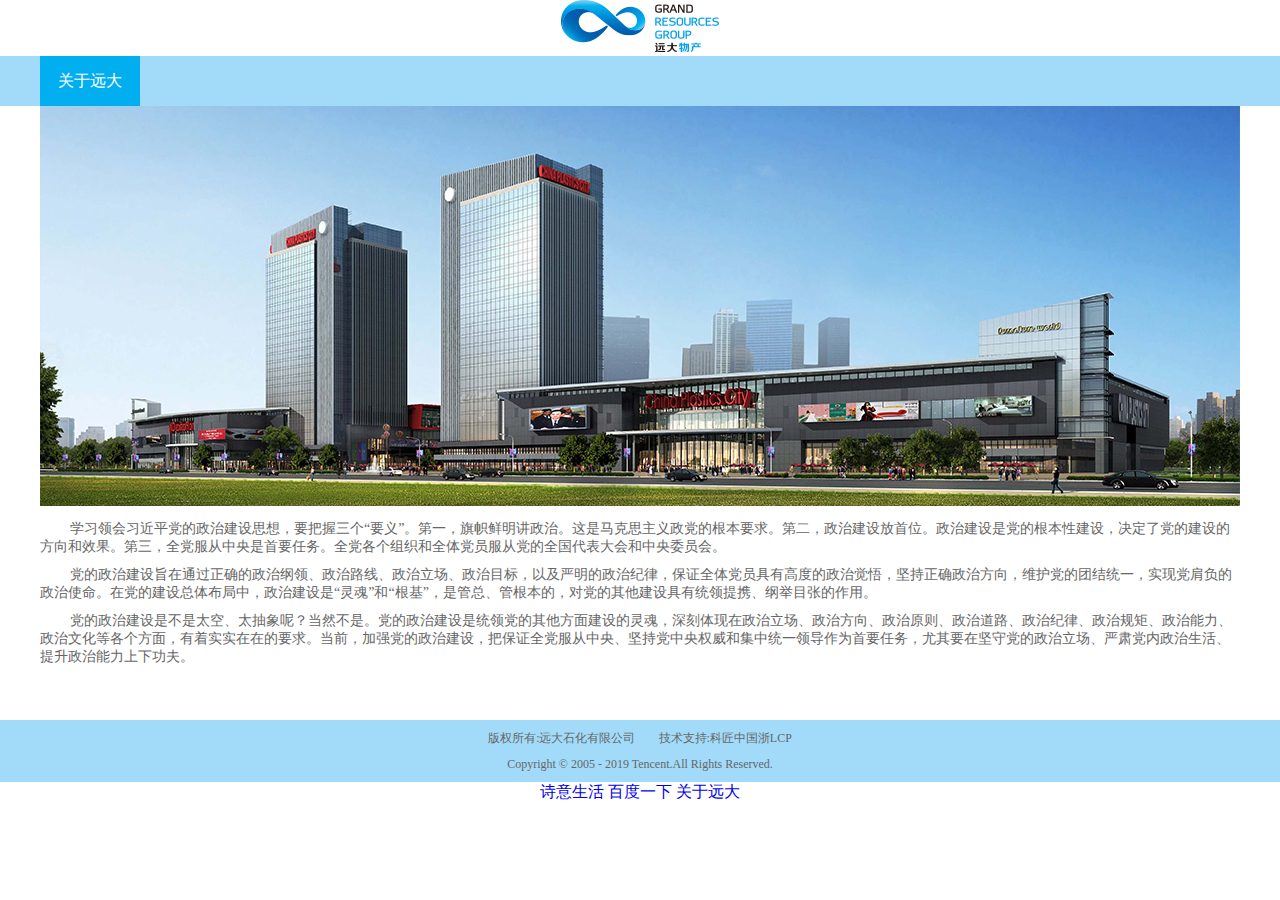
<file: html/index.html>
<!DOCTYPE html>
<html lang="en">
<head>
    <link rel="shortcut icon" href="../images/iconhomework.png" type="image/x-icon"/>
    <meta charset="UTF-8">
    <meta name="viewport" content="width=device-width, initial-scale=1.0">
    <meta http-equiv="X-UA-Compatible" content="ie=edge">
    <title>关于远大</title>
    <link rel="stylesheet" href="../css/guanyuyuanda.css">
</head>
<body>
    <div class="top">
        <img class="logo" src="../images/aboutuslogo.png" alt="">
    </div>

    <div class="nav">
        <div class="nav-wrap">
            <a href="#">关于远大</a>
        </div>
    </div>

    <div class="container">
        <img src="../images/aboutus.jpg" alt="">
        <p>学习领会习近平党的政治建设思想，要把握三个“要义”。第一，旗帜鲜明讲政治。这是马克思主义政党的根本要求。第二，政治建设放首位。政治建设是党的根本性建设，决定了党的建设的方向和效果。第三，全党服从中央是首要任务。全党各个组织和全体党员服从党的全国代表大会和中央委员会。</p>
        <p>党的政治建设旨在通过正确的政治纲领、政治路线、政治立场、政治目标，以及严明的政治纪律，保证全体党员具有高度的政治觉悟，坚持正确政治方向，维护党的团结统一，实现党肩负的政治使命。在党的建设总体布局中，政治建设是“灵魂”和“根基”，是管总、管根本的，对党的其他建设具有统领提携、纲举目张的作用。</p>
        <p>党的政治建设是不是太空、太抽象呢？当然不是。党的政治建设是统领党的其他方面建设的灵魂，深刻体现在政治立场、政治方向、政治原则、政治道路、政治纪律、政治规矩、政治能力、政治文化等各个方面，有着实实在在的要求。当前，加强党的政治建设，把保证全党服从中央、坚持党中央权威和集中统一领导作为首要任务，尤其要在坚守党的政治立场、严肃党内政治生活、提升政治能力上下功夫。</p>
    </div>
<br>
<br>
<br>
    <div class="bottom">
        <div class="first">
            <a href="#">版权所有:远大石化有限公司</a>
            <a href="#">技术支持:科匠中国浙LCP</a>
        </div>
        <div class="second">
            <a href="#">Copyright © 2005 - 2019 Tencent.All Rights Reserved.</a>
        </div>
    </div>
    <div class="jump">
    <a href="../index.html">诗意生活</a>
    <a href="baidu.html">百度一下</a>
    <a href="index.html">关于远大</a>
    </div>
</body>
</html>
</file>
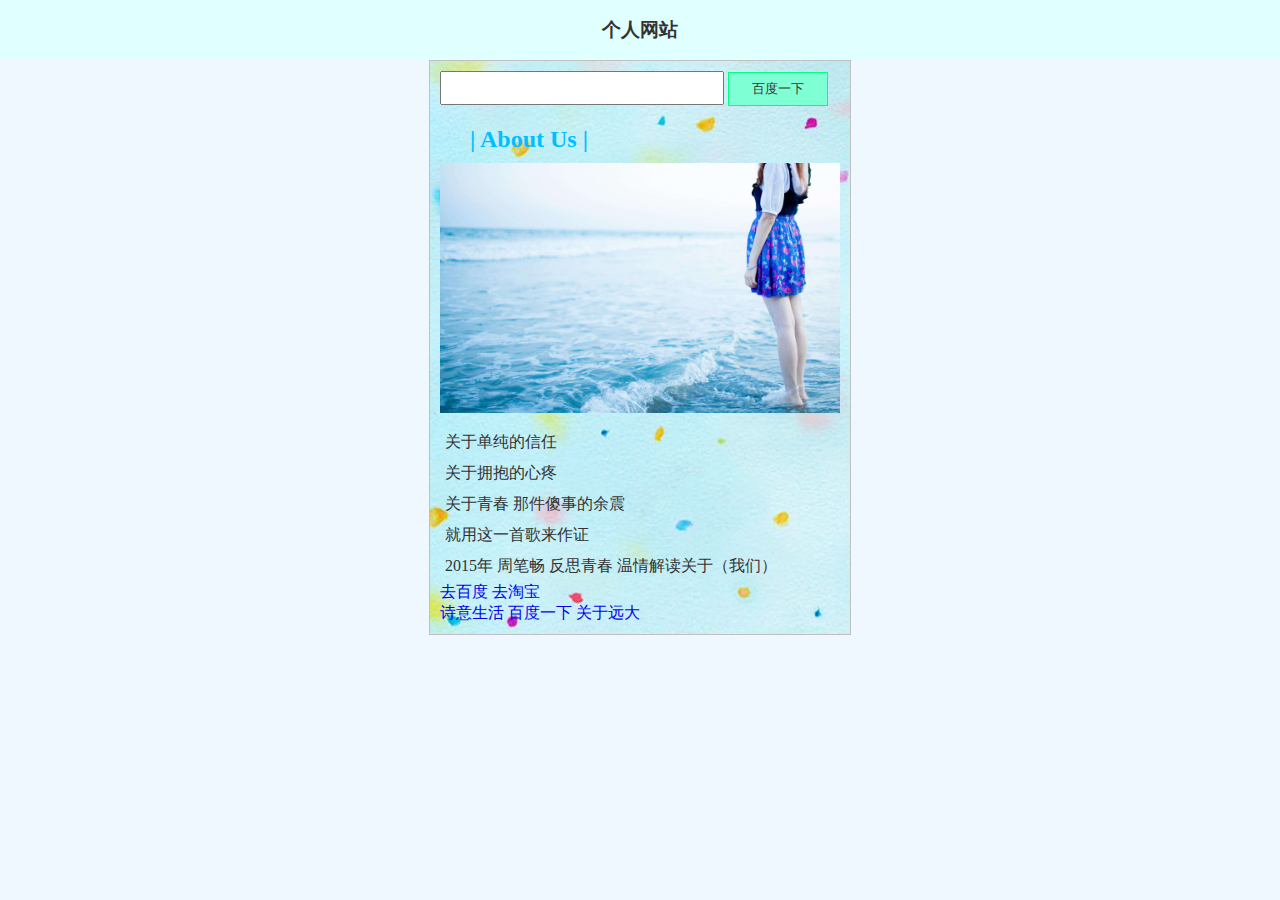
<file: html/baidu.html>
<!DOCTYPE html>
<html lang="en">
<head>
    <link rel="shortcut icon" href="../images/iconhomework.png" type="image/x-icon"/>
    <meta charset="UTF-8">
    <meta name="viewport" content="width=device-width, initial-scale=1.0">
    <meta http-equiv="X-UA-Compatible" content="ie=edge">
    <title>百度一下</title>
    <link rel="stylesheet" href="../css/baidu.css">
</head>
<body>
    <h3>个人网站</h3>
    <div class="body1">
        <input type="text" class="search">
        <button class="button">百度一下</button>
        <h2>| About Us |</h2>
        <img class="image" src="../images/baidu1.jpg" alt="">
        <p>关于单纯的信任</p>
        <p>关于拥抱的心疼</p>
        <p>关于青春 那件傻事的余震</p>
        <p>就用这一首歌来作证</p>
        <p>2015年 周笔畅 反思青春 温情解读关于（我们）</p>
        <a href="http://www.baidu.com/">去百度</a>
        <a href="http://www.taobao.com">去淘宝</a>
        <br>
        <a href="../index.html">诗意生活</a>
        <a href="baidu.html">百度一下</a>
        <a href="index.html">关于远大</a>
    </div>
</body>
</html>
</file>
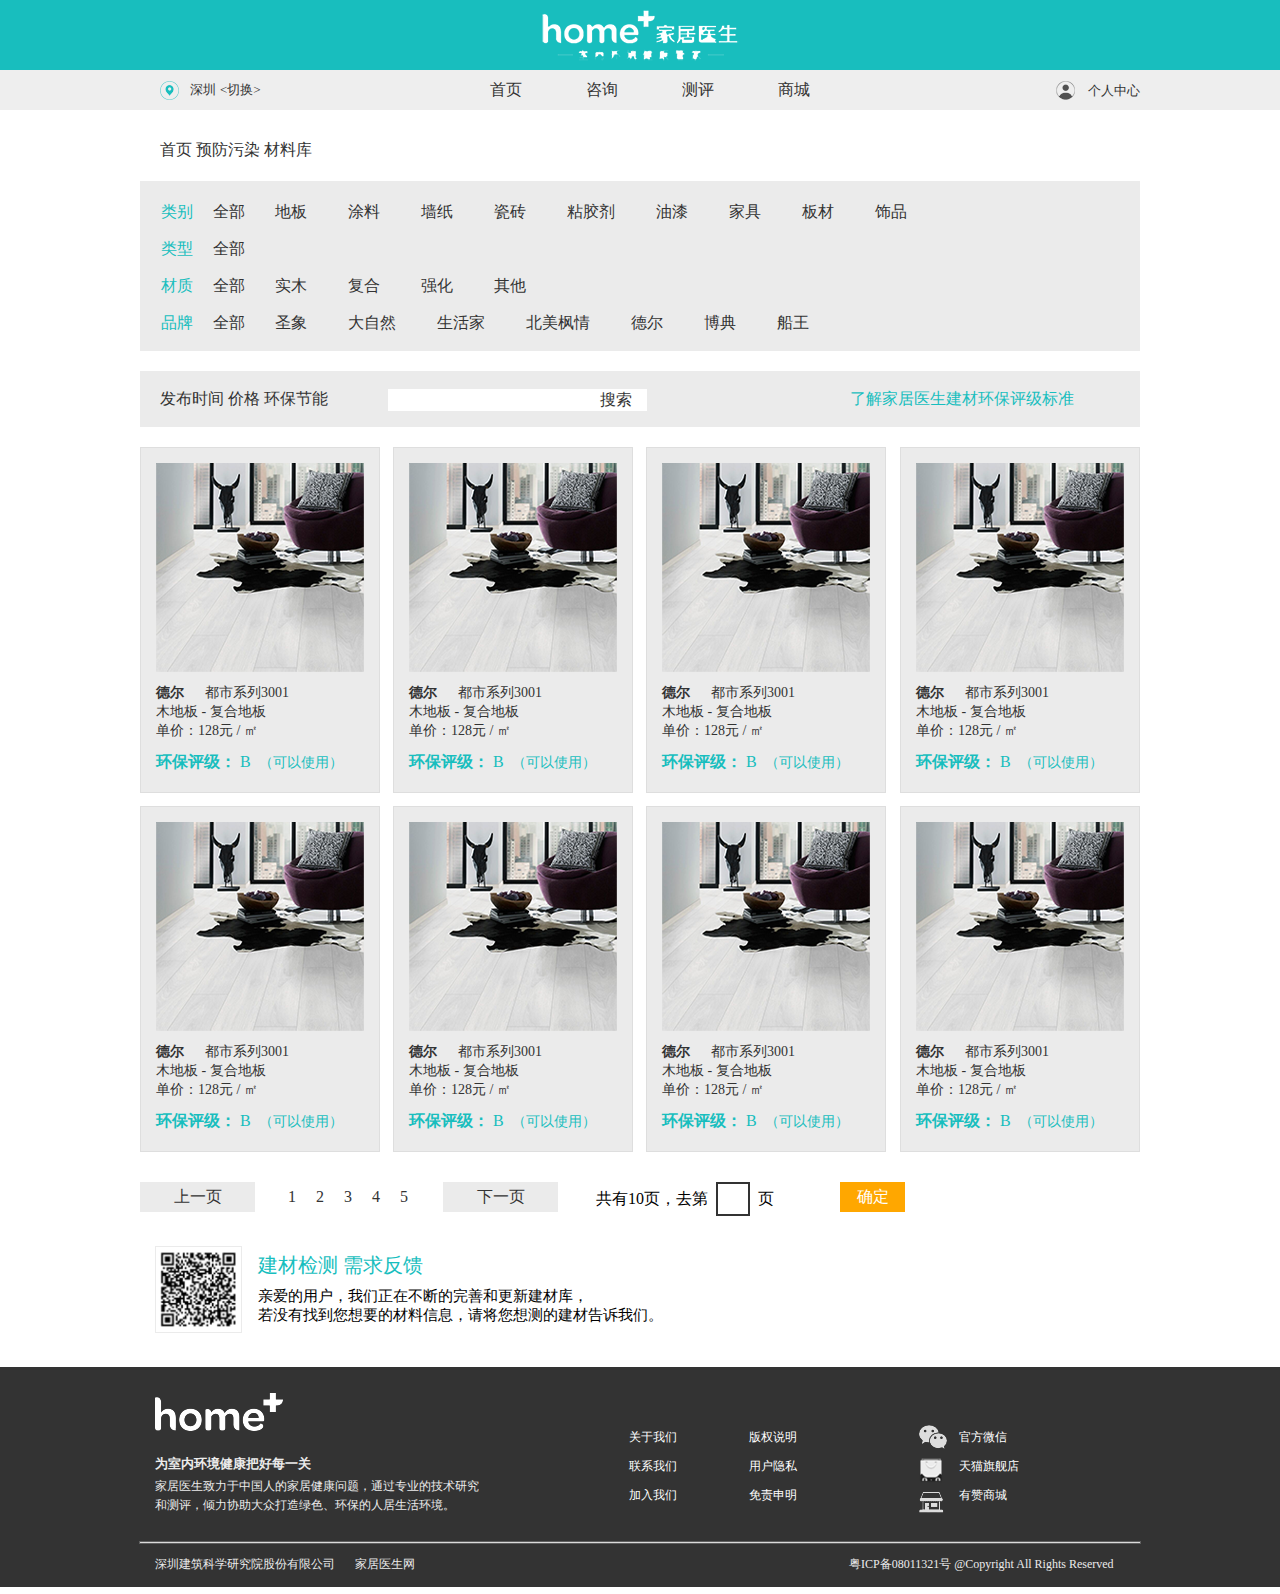
<file: html/homedoctor.html>
<!DOCTYPE html>
<html lang="en">
<head>
    <meta charset="UTF-8">
    <meta name="viewport" content="width=device-width, initial-scale=1.0">
    <meta http-equiv="X-UA-Compatible" content="ie=edge">
    <title>home</title>
    <link rel="shortcut icon" href="../images/iconhomework.png" type="image/x-icon"/>
    <link rel="stylesheet" href="https://at.alicdn.com/t/font_1066992_21tnf46tq9k.css">
    <link rel="stylesheet" href="../css/homedoctor.css">

</head>
<body>
    <div class="head"></div>
    <div class="nav-outside">
        <div class="nav">
            <div class="nave-left">
                <span class="location"></span>
                <a class="location-city" href="#">深圳</a>
                <a class="change" href="#"><切换></a>
            </div>
            <div class="nav-wrap">
                <a href="#">首页</a>
                <a href="#">咨询</a>
                <a href="#">测评</a>
                <a href="#">商城</a>
            </div>
            <div class="nav-right">
                <span class="adm"></span>
                <a class="user-center" href="#">个人中心</a>
            </div>
        </div>
    </div>
    <div class="lead">
        <a class="none" href="#">首页</a>
        <div class="iconfont icon-_youjiantou"></div>
        <a href="#">预防污染</a>
        <div class="iconfont icon-_youjiantou"></div>
        <a href="#">材料库</a>
    </div>

    <div class="contt">
    <div class="menu">
        <ul class="rone">
            <li>
                    <button class="first">类别</button>
            </li>
            <li>
                    <a href="#">全部</a>
            </li>
            <li>
                    <a href="#"><button>地板</button></a>
            <li>
                    <a href="#"><button>涂料</button></a>
            </li>
            <li>
                    <a href="#"><button>墙纸</button></a>
            </li>
            <li>
                    <a href="#"><button>瓷砖</button></a>
            </li>
            <li>
                    <a href="#"><button>粘胶剂</button></a>
            </li>
            <li>
                    <a href="#"><button>油漆</button></a>
            </li>
            <li>
                    <a href="#"><button>家具</button></a>
            </li>
            <li>
                    <a href="#"><button>板材</button></a>
            </li>
            <li>
                    <a href="#"><button>饰品</button></a>
            </li>
            <li class="iconfont icon-xiasanjiao"></li>
        </ul>
        <ul class="rtwo">
            <li>
                    <button class="first">类型</button>
            </li>
            <li>
                    <a href="#">全部</a>
            </li>
        </ul>
        <ul class="rthree">
                <li>
                        <button class="first">材质</button>
                </li>
                <li>
                        <a href="#">全部</a>
                </li>
                <li>
                        <a href="#"><button>实木</button></a>
                </li>
                <li>
                        <a href="#"><button>复合</button></a>
                </li>
                <li>
                        <a href="#"><button>强化</button></a>
                </li>
                <li>
                        <a href="#"><button>其他</button></a>
                </li>
        </ul>
        <ul class="rfour">
                <li>
                        <button class="first">品牌</button>
                </li>
                <li>
                        <a href="#">全部</a>
                </li>
                <li>
                        <a href="#"><button>圣象</button></a>
                </li>
                <li>
                        <a href="#"><button>大自然</button></a>
                </li>
                <li>
                        <a href="#"><button>生活家</button></a>
                </li>
                <li>
                        <a href="#"><button>北美枫情</button></a>
                </li>
                <li>
                        <a href="#"><button>德尔</button></a>
                </li>
                <li>
                        <a href="#"><button>博典</button></a>
                </li>
                <li>
                        <a href="#"><button>船王</button></a>
                </li>
        </ul>
    </div>
    </div>

    <div class="mid-top">
        <div class="mid-left">
            <a class="none" href="#">发布时间</a>
            <div class="iconfont icon-_xiajiantou"></div>
            <a href="#">价格</a>
            <div class="iconfont icon-_shangjiantou"></div>
            <a href="#">环保节能</a>
            <div class="iconfont icon-_shangjiantou"></div>
        </div>
        <div class="mid-mid">
            <input type="text"/>
            <button><a class="iconfont icon-sousuo" href="#"></a><a href="#">搜索</a></button>
        </div>
        <div class="mid-right">
            <a class="first iconfont icon-wenhao" href="#">了解家居医生建材环保评级标准</a>
        </div>
    </div>

    <div class="mid-body">
        <a class="foura child" href="#"> 
            <div class="information">
                    <p class="dr">德尔</p><p class="city">都市系列3001</p>
                    <br>
                    <p class="floor">木地板 - 复合地板</p>
                    <br>
                    <p class="price">单价：128元 / ㎡</p><br>
                    <p class="cyc" >环保评级：</p> 
                    <p class="b">B</p> 
                    <p class="could">（可以使用）</p>
                </div>
        </a>

        <a class="foura child" href="#">
                <div class="information">
                        <p class="dr">德尔</p><p class="city">都市系列3001</p>
                        <br>
                        <p class="floor">木地板 - 复合地板</p>
                        <br>
                        <p class="price">单价：128元 / ㎡</p><br>
                        <p class="cyc" >环保评级：</p> 
                        <p class="b">B</p> 
                        <p class="could">（可以使用）</p>
                    </div>
        </a>

        <a class="foura two" href="#">                
                <div class="information">
                        <p class="dr">德尔</p><p class="city">都市系列3001</p>
                        <br>
                        <p class="floor">木地板 - 复合地板</p>
                        <br>
                        <p class="price">单价：128元 / ㎡</p><br>
                        <p class="cyc" >环保评级：</p> 
                        <p class="b">B</p> 
                        <p class="could">（可以使用）</p>
                    </div>
        </a>        
        <a class="foura" href="#">
                <div class="information">
                        <p class="dr">德尔</p><p class="city">都市系列3001</p>
                        <br>
                        <p class="floor">木地板 - 复合地板</p>
                        <br>
                        <p class="price">单价：128元 / ㎡</p><br>
                        <p class="cyc" >环保评级：</p> 
                        <p class="b">B</p> 
                        <p class="could">（可以使用）</p>
                    </div>
        </a>
    </div>


    <div class="mid-body-second">
            <a class="foura child" href="#"> 
                    <div class="information">
                            <p class="dr">德尔</p><p class="city">都市系列3001</p>
                            <br>
                            <p class="floor">木地板 - 复合地板</p>
                            <br>
                            <p class="price">单价：128元 / ㎡</p><br>
                            <p class="cyc" >环保评级：</p> 
                            <p class="b">B</p> 
                            <p class="could">（可以使用）</p>
                        </div>
                </a>
                <a class="foura child" href="#">
                        <div class="information">
                                <p class="dr">德尔</p><p class="city">都市系列3001</p>
                                <br>
                                <p class="floor">木地板 - 复合地板</p>
                                <br>
                                <p class="price">单价：128元 / ㎡</p><br>
                                <p class="cyc" >环保评级：</p> 
                                <p class="b">B</p> 
                                <p class="could">（可以使用）</p>
                            </div>
                </a>
        
                <a class="foura two" href="#">                
                        <div class="information">
                                <p class="dr">德尔</p><p class="city">都市系列3001</p>
                                <br>
                                <p class="floor">木地板 - 复合地板</p>
                                <br>
                                <p class="price">单价：128元 / ㎡</p><br>
                                <p class="cyc" >环保评级：</p> 
                                <p class="b">B</p> 
                                <p class="could">（可以使用）</p>
                            </div>
                </a>        
                <a class="foura " href="#">
                        <div class="information">
                                <p class="dr">德尔</p><p class="city">都市系列3001</p>
                                <br>
                                <p class="floor">木地板 - 复合地板</p>
                                <br>
                                <p class="price">单价：128元 / ㎡</p><br>
                                <p class="cyc" >环保评级：</p> 
                                <p class="b">B</p> 
                                <p class="could">（可以使用）</p>
                            </div>
                </a>
    </div>
    
    <div class="page">
        <div class="lastpage">
            <a href="#">上一页</a>
        </div>
        <div class="ready">
            <a href="#">1</a>
            <a href="#">2</a>
            <a href="#">3</a>
            <a href="#">4</a>
            <a href="#">5</a>
        </div>
        <div class="nextpage">
            <a href="#">下一页</a>
        </div>
        <div class="gopage">
            <p>共有10页，去第</p>
            <input type="text">
            <p>页</p>
        </div>
        <div class="certain">
            <a href="#">确定</a>
        </div>
    </div> 

    <div class="codeb">
        <div class="code">
            <img src="../images/small_weixin.png" alt="">
        </div>
        <div class="txt">
            <a class="material" href="#">建材检测 需求反馈</a>
            <p class="feedbacktop">亲爱的用户，我们正在不断的完善和更新建材库，</p>
            <p class="feedback">若没有找到您想要的材料信息，请将您想测的建材告诉我们。</p>
        </div>
    </div>

<div class="foot">
        <div class="big">
            <div class="big-left">
                <img src="../images/footerLogo.png" alt=""><br>
                <p class="for">为室内环境健康把好每一关</p><br>
                <p class="problem-one">家居医生致力于中国人的家居健康问题，通过专业的技术研究</p><br>
                <p class="problem">和测评，倾力协助大众打造绿色、环保的人居生活环境。</p>
            </div>
            <div class="big-mid">
                <ul class="list-one">
                        <li><a href="#">关于我们</a></li>
                        <li><a href="#">联系我们</a></li>
                        <li><a href="#">加入我们</a></li>
                </ul>
                <ul class="list-two">
                        <li><a href="#">版权说明</a></li>
                        <li><a href="#">用户隐私</a></li>
                        <li><a href="#">免责申明</a></li>
                </ul>
            </div>
            <div class="big-right">
                <ul class="list-three">
                        <li><a href="#"><img src="../images/weixin2.png" alt=""></a></li>
                        <li><a href="#"><img src="../images/tianmao.png" alt=""></a></li>
                        <li><a href="#"><img src="../images/shop.png" alt=""></a></li>
                </ul>
                <ul class="list-four">
                        <li><a href="#">官方微信</a></li>
                        <li><a href="#">天猫旗舰店</a></li>
                        <li><a href="#">有赞商城</a></li>
                </ul>
            </div>

        </div>

        <hr>
        <div class="small">
            <a class="company" href="#">深圳建筑科学研究院股份有限公司</a>
            <a class="wb" href="#">家居医生网</a>
            <a class="num" href="#">粤ICP备08011321号 @Copyright All Rights Reserved</a>
        </div>
</div>
</body>
</html>
</file>
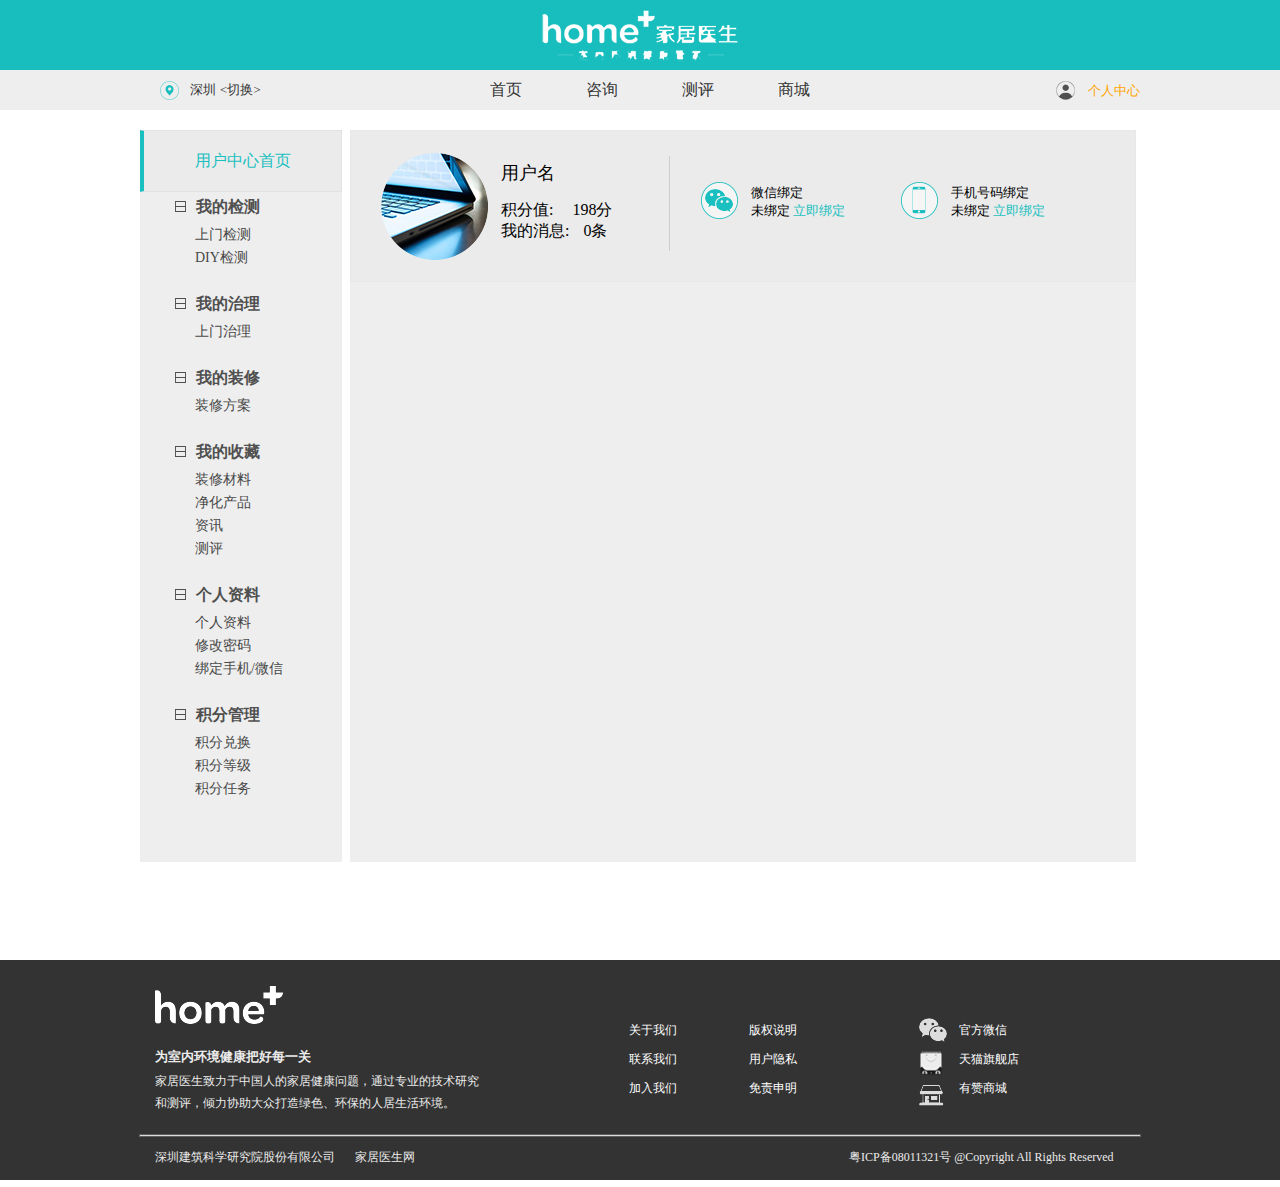
<file: html/家居医生-用户主页.html>
<!DOCTYPE html>
<html lang="en">
<head>
    <meta charset="UTF-8">
    <meta name="viewport" content="width=device-width, initial-scale=1.0">
    <meta http-equiv="X-UA-Compatible" content="ie=edge">
    <title>家居医生-用户主页</title>
    <link rel="shortcut icon" href="../images/iconhomework.png" type="image/x-icon"/>
    <link rel="stylesheet" href="https://at.alicdn.com/t/font_1066992_21tnf46tq9k.css">
    <link rel="stylesheet" href="../css/家居医生-用户主页.css">
</head>
<body>
    <div class="head"></div>
    <div class="nav-outside">
        <div class="nav">
            <div class="nave-left">
                <span class="location"></span>
                <a class="location-city" href="#">深圳</a>
                <a class="change" href="#"><切换></a>
            </div>
            <div class="nav-wrap">
                <a href="#">首页</a>
                <a href="#">咨询</a>
                <a href="#">测评</a>
                <a href="#">商城</a>
            </div>
            <div class="nav-right">
                <span class="adm"></span>
                <a class="user-center" href="#">个人中心</a>
            </div>
        </div>
    </div>
    <div class="body-contt">
        <div class="body-left">
            <a class="user-first" href="../html/用户中心首页.html" target="iframe">用户中心首页</a>
            <ul class="check">
                <li class="ltt"><span></span>我的检测</li>
                <li><a href="#">上门检测</a></li>
                <li><a href="#">DIY检测</a></li>
            </ul>
            <ul class="">
                <li class="ltt"><span></span>我的治理</li>
                <li><a href="#">上门治理</a></li>
            </ul>
            <ul>
                <li class="ltt"><span></span>我的装修</li>
                <li><a href="#">装修方案</a></li>
            </ul>
            <ul>
                <li class="ltt"><span></span>我的收藏</li>
                <li><a href="#">装修材料</a></li>
                <li><a href="#">净化产品</a></li>
                <li><a href="#">资讯</a></li>
                <li><a href="#">测评</a></li>
            </ul>
            <ul>
                <li class="ltt"><span></span>个人资料</li>
                <li><a href="#">个人资料</a></li>
                <li><a href="#">修改密码</a></li>
                <li><a class="number" href="../html/绑定手机微信.html" target="iframe">绑定手机/微信</a></li>
            </ul>
            <ul>
                <li class="ltt"><span></span>积分管理</li>
                <li><a href="#">积分兑换</a></li>
                <li><a href="#">积分等级</a></li>
                <li><a href="#">积分任务</a></li>
            </ul>
        </div>
        <div class="body-right">
            <iframe src="../html/用户中心首页.html" frameborder="0" name="iframe"></iframe>
        </div>
    </div>
    <div class="foot">
        <div class="big">
            <div class="big-left">
                <img src="../images/footerLogo.png" alt=""><br>
                <p class="for">为室内环境健康把好每一关</p><br>
                <p class="problem-one">家居医生致力于中国人的家居健康问题，通过专业的技术研究</p>
                <p class="problem">和测评，倾力协助大众打造绿色、环保的人居生活环境。</p>
            </div>
            <div class="big-mid">
                <ul class="list-one">
                        <li><a href="#">关于我们</a></li>
                        <li><a href="#">联系我们</a></li>
                        <li><a href="#">加入我们</a></li>
                </ul>
                <ul class="list-two">
                        <li><a href="#">版权说明</a></li>
                        <li><a href="#">用户隐私</a></li>
                        <li><a href="#">免责申明</a></li>
                </ul>
            </div>
            <div class="big-right">
                <ul class="list-three">
                        <li><a href="#"><img src="../images/weixin2.png" alt=""></a></li>
                        <li><a href="#"><img src="../images/tianmao.png" alt=""></a></li>
                        <li><a href="#"><img src="../images/shop.png" alt=""></a></li>
                </ul>
                <ul class="list-four">
                        <li><a href="#">官方微信</a></li>
                        <li><a href="#">天猫旗舰店</a></li>
                        <li><a href="#">有赞商城</a></li>
                </ul>
            </div>
        </div>
        <hr>
        <div class="small">
            <a class="company" href="#">深圳建筑科学研究院股份有限公司</a>
            <a class="wb" href="#">家居医生网</a>
            <a class="num" href="#">粤ICP备08011321号 @Copyright All Rights Reserved</a>
        </div>
</div>
</body>
</html>
</file>
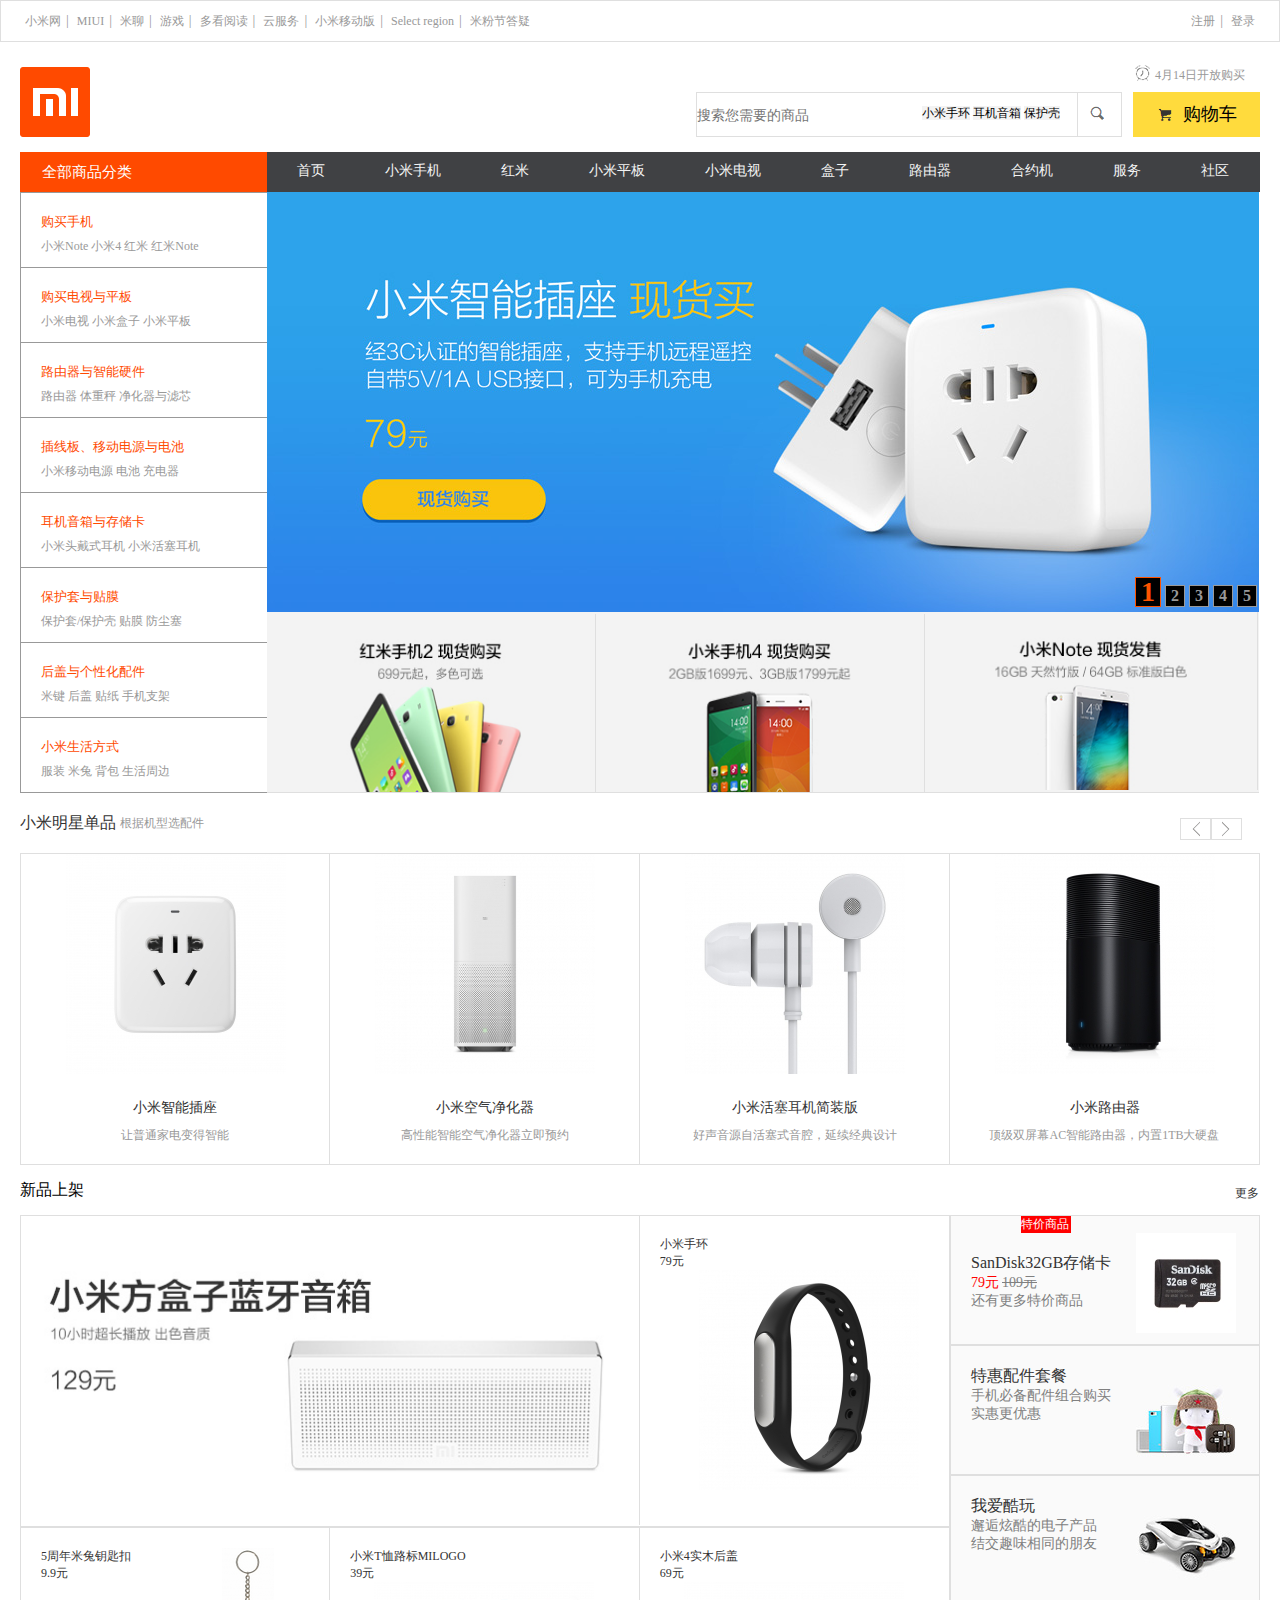
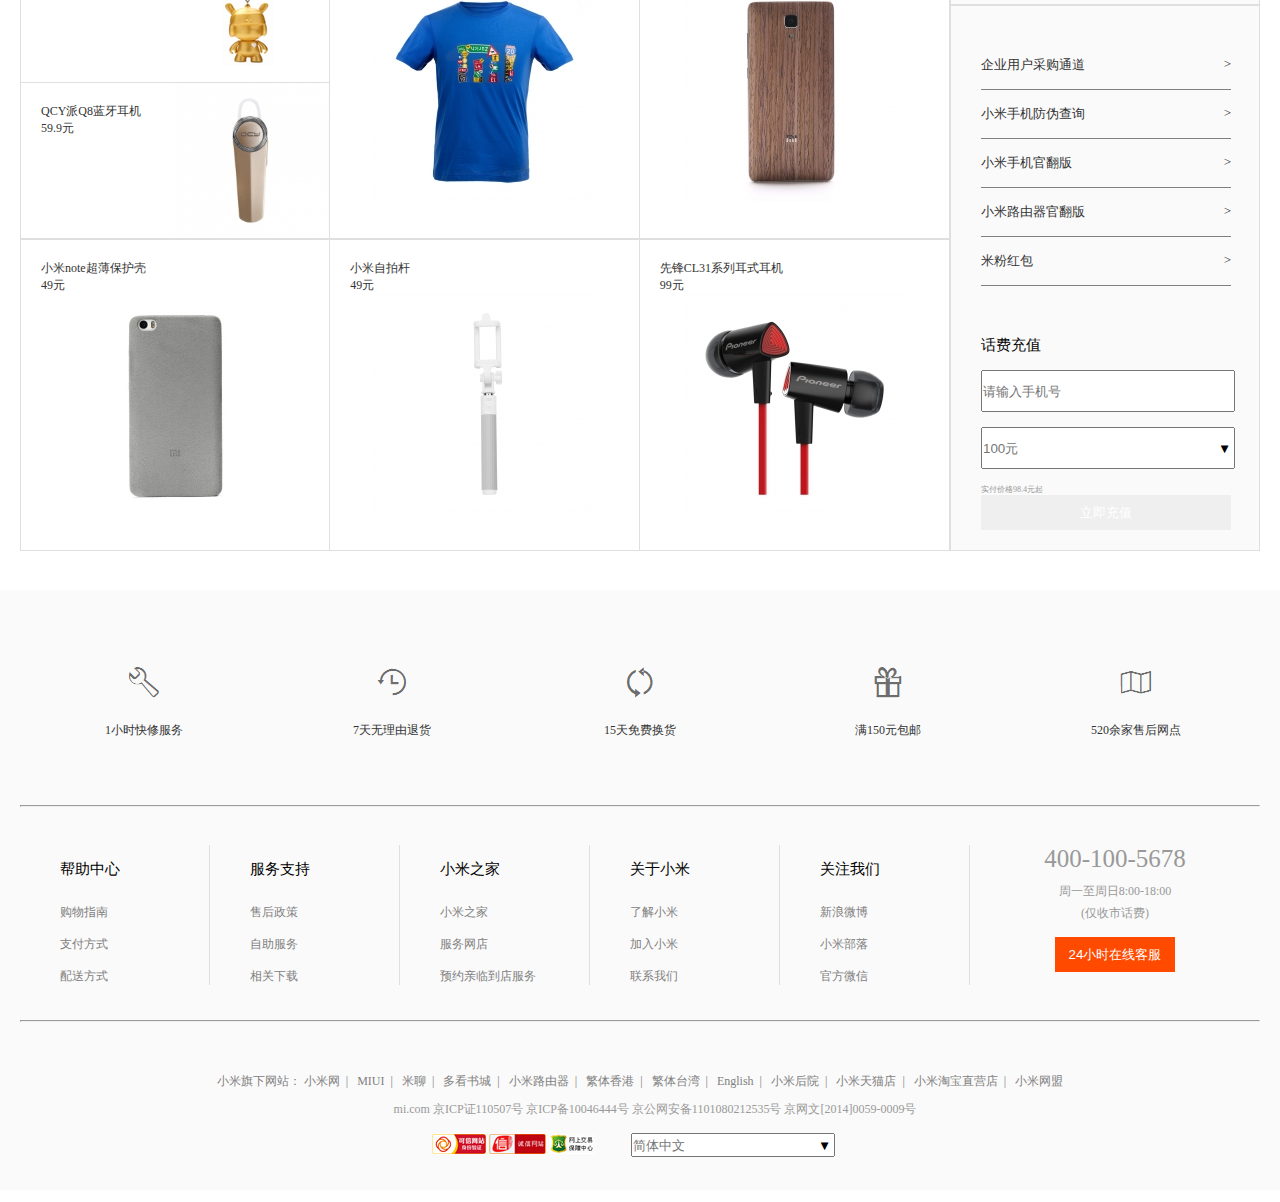
<file: html/小米官网.html>
<!DOCTYPE html>
<html lang="en">

<head>
    <meta charset="UTF-8">
    <meta name="viewport" content="width=device-width, initial-scale=1.0">
    <meta http-equiv="X-UA-Compatible" content="ie=edge">
    <title>小米官网</title>
    <link rel="shortcut icon" href="../images/iconhomework.png" type="image/x-icon"/>
    <link rel="stylesheet" href="../css/小米官网.css">
</head>

<body>
    <div class="nav-outside">
    <div class="nav">
        <ul>
            <li><a href="#">小米网</a>|</li>
            <li><a href="#">MIUI</a>|</li>
            <li><a href="#">米聊</a>|</li>
            <li><a href="#">游戏</a>|</li>
            <li><a href="#">多看阅读</a>|</li>
            <li><a href="#">云服务</a>|</li>
            <li><a href="#">小米移动版</a>|</li>
            <li><a href="#">Select region</a>|</li>
            <li><a href="#">米粉节答疑</a></li>
        </ul>
        <ul class="nav-right">
            <li><a href="#">注册</a>|</li>
            <li><a href="#">登录</a></li>
        </ul>
    </div>
    </div>
    <div class="search-contt">
            <div class="top-logo"><img src="../images/logo (2).png" alt=""></div>

            <div class="search">
                <input class="se-inp" type="text" placeholder="搜索您需要的商品">
                <div class="search-nei">
                        <a href="#">小米手环</a>
                        <a href="#">耳机音箱</a>
                        <a href="#">保护壳</a>
                </div>
                <a class="se-img" href="#"><img src="../images/fangdajing.png" alt=""></a>
            </div>


            <div class="shopping-car">
                <div class="alarm">
                    <img src="../images/clock.png" alt="">
                </div>
                <div class="act-date">4月14日开放购买</div>
                <div class="shopp-car">
                    <div class="car-img"> 
                    <img src="../images/shopcar.png" alt=""> 
                    </div>
                    <div class="shop-car">购物车</div> 
                </div>
            </div>
    </div>
    <div class="contaier">       
        <div class="caidan">
            <table class="table">
                <div class="fenlei">全部商品分类</div>
                <tr>
                    <td>
                        <a class="tou">购买手机</a>
                        <br>
                        <a style="margin-left: 15px;">小米Note</a>
                        <a>小米4</a>
                        <a>红米</a>
                        <a>红米Note</a>
                    </td>
                </tr>
                <tr>
                    <td>
                        <a class="tou">购买电视与平板</a>
                        <br>
                        <a style="margin-left: 15px;">小米电视</a>
                        <a>小米盒子</a>
                        <a>小米平板</a>
                    </td>
                </tr>
                <tr>
                    <td>
                        <a class="tou">路由器与智能硬件</a>
                        <br>
                        <a style="margin-left: 15px;">路由器</a>
                        <a>体重秤</a>
                        <a>净化器与滤芯</a>
                    </td>
                </tr>
                <tr>
                    <td>
                        <a class="tou">插线板、移动电源与电池</a>
                        <br>
                        <a style="margin-left: 15px;">小米移动电源</a>
                        <a>电池</a>
                        <a>充电器</a>
                    </td>
                </tr>
                <tr>
                    <td>
                        <a class="tou">耳机音箱与存储卡</a>
                        <br>
                        <a style="margin-left: 15px;">小米头戴式耳机</a>
                        <a>小米活塞耳机</a>
                    </td>
                </tr>
                <tr>
                    <td>
                        <a class="tou">保护套与贴膜</a>
                        <br>
                        <a style="margin-left: 15px;">保护套/保护壳</a>
                        <a>贴膜</a>
                        <a>防尘塞</a>
                    </td>
                </tr>
                <tr>
                    <td>
                        <a class="tou">后盖与个性化配件</a>
                        <br>
                        <a style="margin-left: 15px;">米键</a>
                        <a>后盖</a>
                        <a>贴纸</a>
                        <a>手机支架</a>
                    </td>
                </tr>
                <tr>
                    <td class="wei">
                        <a class="tou">小米生活方式</a>
                        <br>
                        <a style="margin-left: 15px;">服装</a>
                        <a>米兔</a>
                        <a>背包</a>
                        <a>生活周边</a>
                    </td>
                </tr>
            </table>
        </div>
        <div class="daohang">
            <ul class="col list ">
                <li>
                    <a href="#">首页</a>
                </li>
                <li>
                    <a href="#">小米手机</a>
                </li>
                <li>
                    <a href="#">红米</a>
                </li>
                <li>
                    <a href="#">小米平板</a>
                </li>
                <li>
                    <a href="#">小米电视</a>
                </li>
                <li>
                    <a href="#">盒子</a>
                </li>
                <li>
                    <a href="#">路由器</a>
                </li>
                <li>
                    <a href="#">合约机</a>
                </li>
                <li>
                    <a href="#">服务</a>
                </li>
                <li>
                    <a href="#">社区</a>
                </li>
            </ul>
        </div>
        <div id="ibanner"></div>
        <div id="ibanner_pic">
            <a href="">
                <img src="../images/banner5.png" alt="">
            </a>
            <a href="">
                <img src="../images/banner4.png" alt="">
            </a>
            <a href="">
                <img src="../images/banner3.png" alt="">
            </a>
            <a href="">
                <img src="../images/banner2.png" alt="">
            </a>
            <a href="">
                <img src="../images/banner1.png" alt="">
            </a>
        </div>
        <script src="../js/run-ad.js"></script>
        <div class="xianhuo col-80">
            <img class="col-4 border-right" src="../images/01.png" alt="" style="margin-top: 2px;">
            <img class="col-4 border-right" src="../images/02.png" alt="" style="margin-top: 2px;">
            <img class="col-4 border-right" src="../images/03.png" alt="" style="width:332px">
        </div>
        <div class="mingxing row">
            <div class="star">
                <div class="text-a">小米明星单品</div>
                <div class="text-b">根据机型选配件</div>
                <div class="jump">
                    <a class="last-p" href="#"></a>
                    <a class="next-p" href="#"></a>
                </div>
            </div>
            <div class="col-3 border danpin">
                <img src="../images/chazuo.jpg" alt="">
                <a href="#">小米智能插座</a>
                <p>让普通家电变得智能</p>
            </div>
            <div class="col-3 border danpin dpn">
                <img src="../images/jinghuaqi.jpg" alt="">
                <a href="#">小米空气净化器</a>
                <p>高性能智能空气净化器立即预约</p>
            </div>
            <div class="col-3 border danpin dpn">
                <img src="../images/huosaierji.jpg" alt="">
                <a href="#">小米活塞耳机简装版</a>
                <p>好声音源自活塞式音腔，延续经典设计</p>
            </div>
            <div class="col-3 border danpin dpn">
                <img src="../images/luyouqi.jpg" alt="">
                <a href="#">小米路由器</a>
                <p>顶级双屏幕AC智能路由器，内置1TB大硬盘</p>
            </div>
        </div>
        <div class="xinpin row">
            <div class="xinpin-header">
                <p>新品上架</p>
                <a id="gengduo" href="">更多</a>
            </div>
            <div class="col-9 border">
                <div class="col-8 border-right">
                    <img src="../images/fanghezi0407xiao.jpg" alt="" style="width: 100%;">
                </div>
                <div class="col-4 one">
                    <span>
                        <a href="">小米手环</a>
                        <br>
                        <a href="">79元</a>
                    </span>
                    <img src="../images/T1qaVvB7CT1RXrhCrK!220x220.jpg" alt="">
                </div>
            </div>
            <div class="col-9 border span">
                <div class="col-4 border-right">
                    <div class="col-12 border-b two">
                        <span>
                            <a href="">5周年米兔钥匙扣</a>
                            <br>
                            <a href="">9.9元</a>
                        </span>
                        <img src="../images/yaoshi.png" alt="">
                    </div>
                    <div class="col-12 three">
                        <span>
                            <a href="">QCY派Q8蓝牙耳机</a>
                            <br>
                            <a href="">59.9元</a>
                        </span>
                        <img src="../images/T1SrKTBmWT1RXrhCrK!220x220.jpg" alt="">
                    </div>
                </div>
                <div class="col-4 border-right four">
                    <span>
                        <a href="">小米T恤路标MILOGO</a>
                        <br>
                        <a href="">39元</a>
                    </span>
                    <img src="../images/T1crEgBCYT1RXrhCrK!220x220.jpg" alt="">
                </div>
                <div class="col-4 five">
                    <span>
                        <a href="">小米4实木后盖</a>
                        <br>
                        <a href="">69元</a>
                    </span>
                    <img src="../images/T12qZvB7CT1RXrhCrK!220x220.jpg" alt="">
                </div>
            </div>
            <div class="col-9 border span zuihou">
                <div class="col-4 border-right">
                    <span>
                        <a href="">小米note超薄保护壳</a>
                        <br>
                        <a href="">49元</a>
                    </span>
                    <img src="../images/baohuke.png" alt="" style="margin-top: 18px;margin-right: 100px;">
                </div>
                <div class="col-4 border-right">
                    <span>
                        <a href="">小米自拍杆</a>
                        <br>
                        <a href="">49元</a>
                    </span>
                    <img src="../images/T1DrL_B4CT1RXrhCrK!220x220.jpg" alt="">
                </div>
                <div class="col-4">
                    <span>
                        <a href="">先锋CL31系列耳式耳机</a>
                        <br>
                        <a href="">99元</a>
                    </span>
                    <img src="../images/T1GXxvBsET1RXrhCrK!220x220.jpg" alt="">
                </div>
            </div>
            <div class="col-3 xinpin-right">
                <div class="border right-one">
                    <p>特价商品</p>
                    <img src="../images/T1ByZTBjJT1RXrhCrK.jpg" alt="">
                    <span>
                        <a id="right-one-1" href="#">SanDisk32GB存储卡</a>
                    </span>
                    <br>
                    <span>
                        <a class="more" href="#" style="color:red;">79元</a>
                        <a class="more" href="#" style="text-decoration: line-through ">109元</a>
                        <br>
                    </span>
                    <span>
                        <a class="more" href="#">还有更多特价商品</a>
                    </span>
                </div>
                <div class="border right-one">
                    <span>
                        <a id="right-one-1" href="">特惠配件套餐</a>
                        <br>
                    </span>
                    <img id="img-r" src="../images/channel-list-cool.jpg" alt="">
                    <span>
                        <a class="more" href="">手机必备配件组合购买</a>
                        <br>
                    </span>
                    <span>
                        <a class="more" href="">实惠更优惠</a>
                    </span>
                </div>
                <div class="border right-one">
                    <span>
                        <a id="right-one-1" href="">我爱酷玩</a>
                        <br>
                    </span>
                    <img id="img-r" src="../images/channel-list-new.jpg" alt="">
                    <span>
                        <a class="more" href="">邂逅炫酷的电子产品</a>
                        <br>
                    </span>
                    <span>
                        <a class="more" href="">结交趣味相同的朋友</a>
                    </span>
                </div>
                <div class="border right">
                    <a href="">企业用户采购通道
                        <span>></span>
                    </a>
                    <p></p>
                    <a href="">小米手机防伪查询
                        <span>></span>
                    </a>
                    <p></p>
                    <a href="">小米手机官翻版
                        <span>></span>
                    </a>
                    <p></p>
                    <a href="">小米路由器官翻版
                        <span>></span>
                    </a>
                    <p></p>
                    <a href="">米粉红包
                        <span>></span>
                    </a>
                    <p></p>
                    <h4>话费充值</h4>
                    <input type="text" placeholder="请输入手机号">
                    <input type="text" placeholder="100元">
                    <button>▼</button>
                    <h6>实付价格98.4元起</h6>
                    <input id="submit" type="submit" value="立即充值">
                </div>
            </div>
        </div>
    </div>
    <div class="footer">
        <div class="footer-nei">
            <div class="footer-one">
                <div class="footer-one-a">
                    <a href="">
                        <img src="../images/10.png" alt="">
                    </a>
                    <br>
                    <a href="">1小时快修服务</a>
                </div>
                <div class="footer-one-a">
                    <a href="">
                        <img src="../images/11.png" alt="">
                    </a>
                    <br>
                    <a href="">7天无理由退货</a>
                </div>
                <div class="footer-one-a">
                    <a href="">
                        <img src="../images/12.png" alt="">
                    </a>
                    <br>
                    <a href="">15天免费换货</a>
                </div>
                <div class="footer-one-a">
                    <a href="">
                        <img src="../images/13.png" alt="">
                    </a>
                    <br>
                    <a href="">满150元包邮</a>
                </div>
                <div class="footer-one-a">
                    <a href="">
                        <img src="../images/14.png" alt="">
                    </a>
                    <br>
                    <a href="">520余家售后网点</a>
                </div>
                <hr>
            </div>
            <div class="footer-two">
                
                <div class="footer-two-lfet">
                    <div class="col-20 border-right">
                        <a href="">帮助中心</a>
                        <a href="">购物指南</a>
                        <a href="">支付方式</a>
                        <a href="">配送方式</a>
                    </div>
                    <div class="col-20 border-right">
                        <a href="">服务支持</a>
                        <a href="">售后政策</a>
                        <a href="">自助服务</a>
                        <a href="">相关下载</a>
                    </div>
                    <div class="col-20 border-right">
                        <a href="">小米之家</a>
                        <a href="">小米之家</a>
                        <a href="">服务网店</a>
                        <a href="">预约亲临到店服务</a>
                    </div>
                    <div class="col-20 border-right">
                        <a href="">关于小米</a>
                        <a href="">了解小米</a>
                        <a href="">加入小米</a>
                        <a href="">联系我们</a>
                    </div>
                    <div class="col-20 border-right">
                        <a href="">关注我们</a>
                        <a href="">新浪微博</a>
                        <a href="">小米部落</a>
                        <a href="">官方微信</a>
                    </div>
                </div>
                <div class="footer-two-r">
                    <p>400-100-5678</p>
                    <p>周一至周日8:00-18:00</p>
                    <p>(仅收市话费)</p>
                    <input type="submit" value="24小时在线客服">
                </div>
            </div>
            <hr>
            <div class="footer-three row">
                <div class="null"></div>
                <ul>
                    <li><a>小米旗下网站：</a></li>
                    <li><a href="">小米网&nbsp;&nbsp;|</a></li>
                    <li><a href="">&nbsp;&nbsp;MIUI&nbsp;&nbsp;|</a></li>
                    <li><a href="">&nbsp;&nbsp;米聊&nbsp;&nbsp;|</a></li>
                    <li><a href="">&nbsp;&nbsp;多看书城&nbsp;&nbsp;|</a></li>
                    <li><a href="">&nbsp;&nbsp;小米路由器&nbsp;&nbsp;|</a></li>
                    <li><a href="">&nbsp;&nbsp;繁体香港&nbsp;&nbsp;|</a></li>
                    <li><a href="">&nbsp;&nbsp;繁体台湾&nbsp;&nbsp;|</a></li>
                    <li><a href="">&nbsp;&nbsp;English&nbsp;&nbsp;|</a></li>
                    <li><a href="">&nbsp;&nbsp;小米后院&nbsp;&nbsp;|</a></li>
                    <li><a href="">&nbsp;&nbsp;小米天猫店&nbsp;&nbsp;|</a></li>
                    <li><a href="">&nbsp;&nbsp;小米淘宝直营店&nbsp;&nbsp;|</a></li>
                    <li><a href="">&nbsp;&nbsp;小米网盟</a></li>
                </ul>
                <p>mi.com 京ICP证110507号 京ICP备10046444号 京公网安备1101080212535号 京网文[2014]0059-0009号</p>
                <img src="../images/16.png" alt="">
                <input type="text" placeholder="简体中文">
                <button>▼</button>
            </div>
        </div>
    </div>
    <!-- <div id="fixed">
        <a href="../小米登录界面/小米登录界面.html" class="previous"><img src="images/down.jpg" alt=""></a>
        <a href="../index.html" class="return"><img src="images/home.jpg" alt=""></a>
        <a href="../木兮地板/index.html" class="next"><img src="images/up.jpg" alt=""></a>
    </div> -->
</body>

</html>
</file>
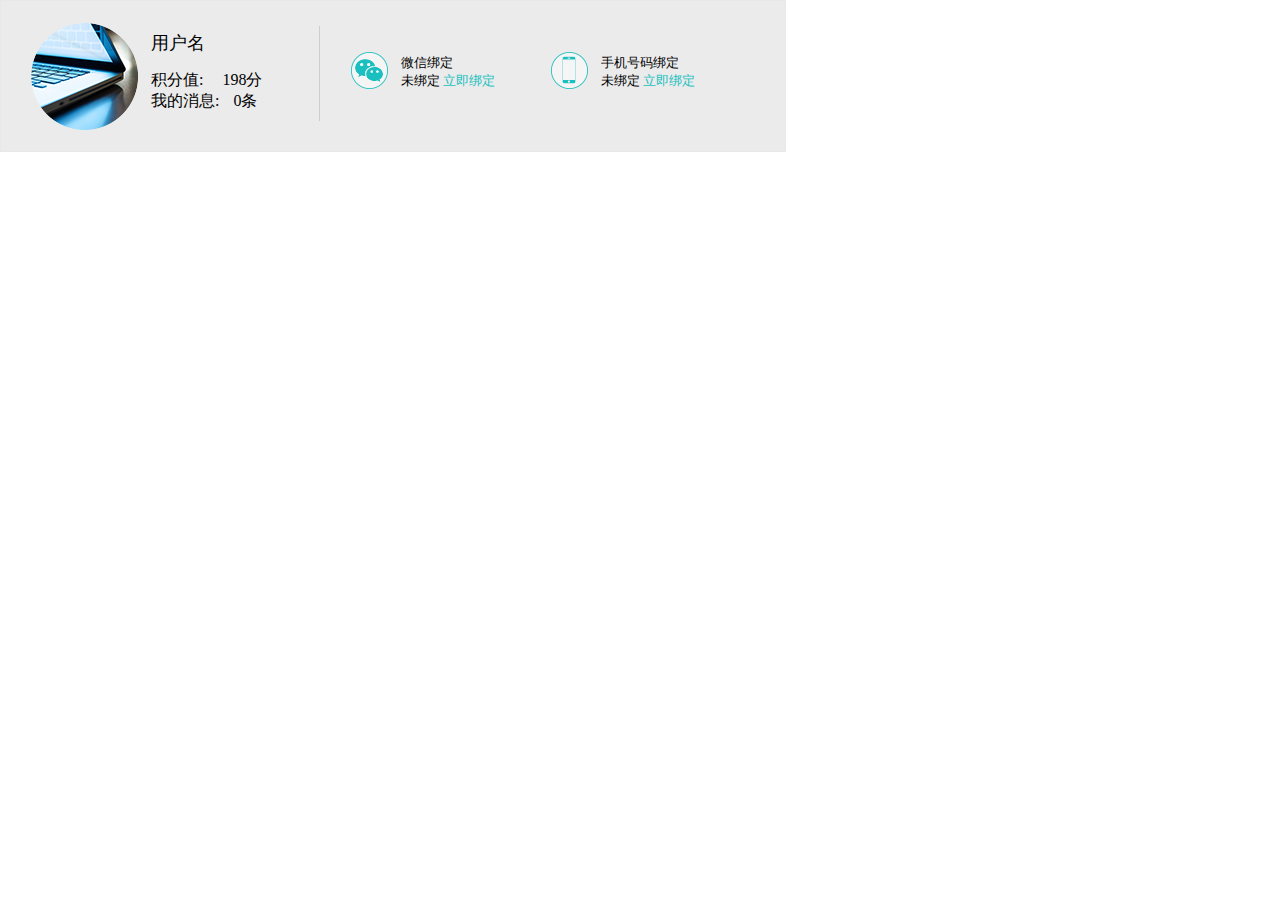
<file: html/用户中心首页.html>
<!DOCTYPE html>
<html>
<head lang="en">
    <meta charset="UTF-8">
    <title></title>
    <link rel="stylesheet" href="../css/用户中心首页.css"/>
</head>
<body>
<div class="user">
    <img src="../images/user.png" alt=""/>
    <div class="user_us">
        <p>用户名</p>
        <p><span>积分值:</span> <span class="fs"> 198分</span></p>
        <p><span>我的消息:</span> <span class="sl">0条</span></p>
    </div >
    <div class="line"></div>
    <img class="wx" src="../images/weixin1.png" alt=""/>
    <div class="user_wx">
        <p>微信绑定</p>
        <span>未绑定</span> <a href="#">立即绑定</a>
    </div>
    <img  class="sj" src="../images/phone.png" alt=""/>
    <div class="user_sj">
        <p>手机号码绑定</p>
        <span>未绑定</span> <a href="#">立即绑定</a>
    </div>
</div>
</body>
</html>
</file>
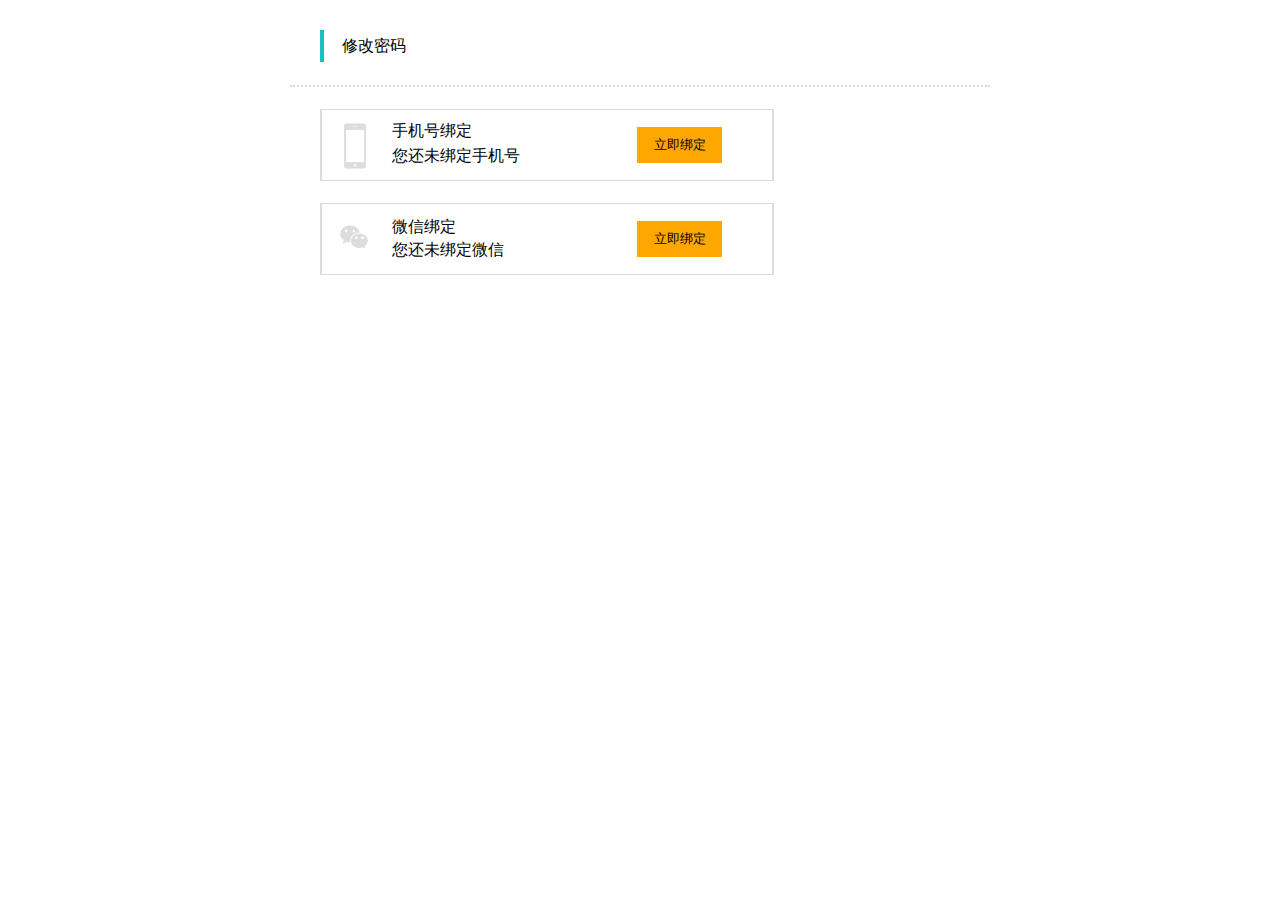
<file: html/绑定手机微信.html>
<!DOCTYPE html>
<html>
<head lang="en">
    <meta charset="UTF-8">
    <title></title>
    <link rel="stylesheet" href="../css/绑定手机微信.css"/>
</head>
<body>
<div class="modify center">
    <p>修改密码</p>
</div>
<div class="sj center">
    <img src="../images/phone2.png" alt=""/>
    <p class="hao">手机号绑定</p>
    <p class="nin">您还未绑定手机号</p>
    <button>立即绑定</button>
</div>
<div class="wx center">
    <img src="../images/weixin2.png" alt=""/>
    <p class="wxp1">微信绑定</p>
    <p class="wxp2">您还未绑定微信</p>
    <button>立即绑定</button>
</div>
</body>
</html>
</file>
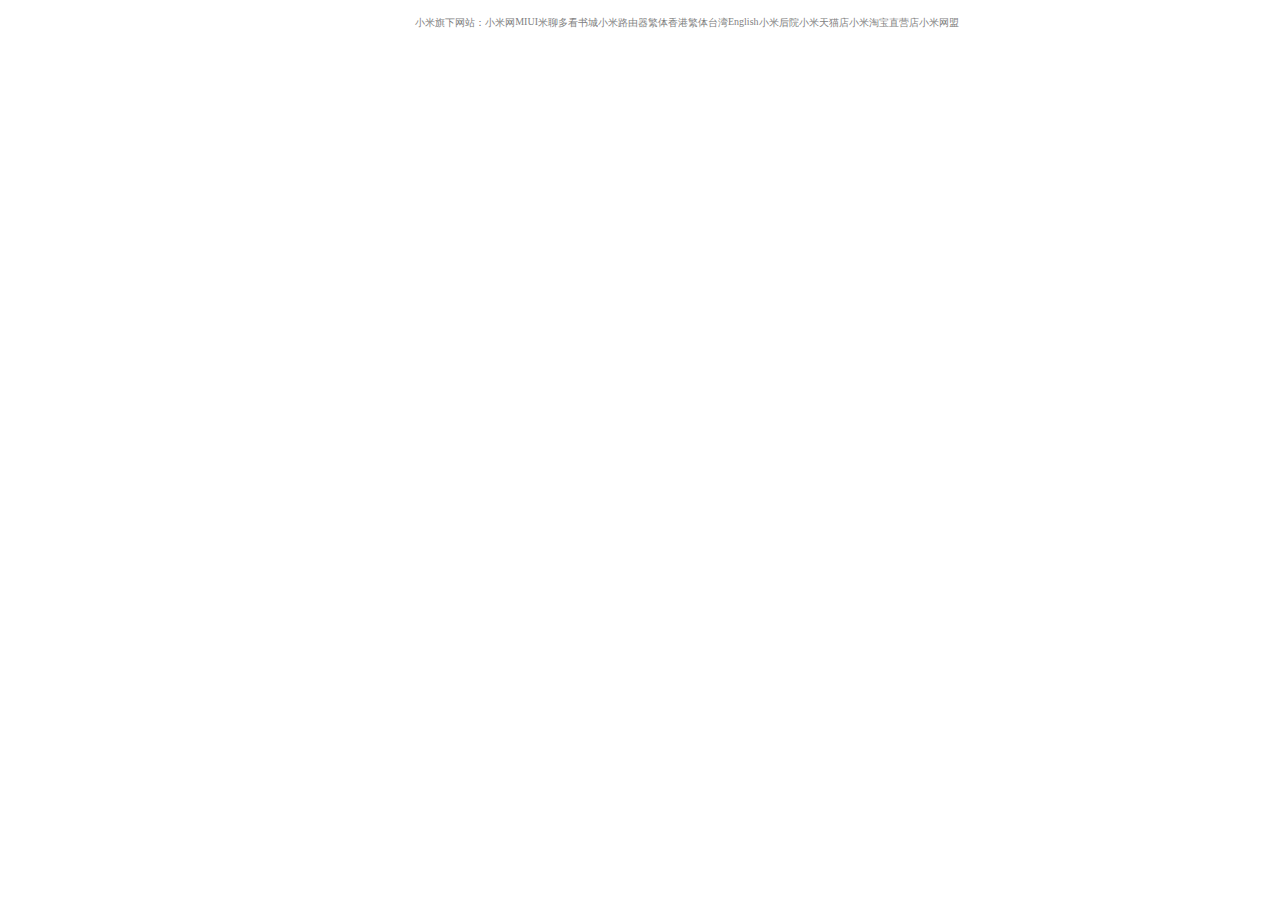
<file: images/Untitled-3.html>
<!DOCTYPE html PUBLIC "-//W3C//DTD XHTML 1.0 Transitional//EN" "http://www.w3.org/TR/xhtml1/DTD/xhtml1-transitional.dtd">
<html xmlns="http://www.w3.org/1999/xhtml">
<head>
<style>
 li{list-style:none;float:left;font-size:10px;color:#7f7f7f;font-family:΢���ź�;position:relative;left:30%}
 ul{}
</style>
<meta http-equiv="Content-Type" content="text/html; charset=gb2312" />
<title>�ޱ����ĵ�</title>
</head>

<body>
		<ul> 
			<li>С��������վ��С����</li>
			<li>MIUI</li>
			<li>����</li>
			<li>�࿴���</li>
			<li>С��·����</li>
			<li>�������</li>
			<li>����̨��</li>
			<li>English</li>
			<li>С�׺�Ժ</li>
			<li>С����è��</li>
			<li>С���Ա�ֱӪ��</li>
			<li>С������</li>
		     </ul>
</body>
</html>
</file>
<file: css/guanyuyuanda.css>
*{margin: 0;padding: 0}
    a{
        text-decoration: none;
    }
    .top{
        text-align: center;
    }

    .nav{
        height:50px;
        background-color: #A2DBF9;
    }
    .nav-wrap{
        width: 1200px;
        margin-left: auto;
        margin-right: auto;
        height: 100%
    }
    .nav-wrap>a{
        display: block;
        width: 100px;
        height: 100%;
        background: #01AEF0;
        text-align: center;
        line-height:50px;
        color:#fff;
        text-decoration: none;
    }

    .container{
        width:1200px;
        margin-left: auto;
        margin-right: auto;
    }
    .container>p{
        text-indent: 30px;
        margin-top: 10px;
        font-size: 14px;
        color:#666;
    }

    .bottom{
        background: #A2DBF9;
        font-size: 12px;
        text-align: center;
    }
    .bottom a{
        margin:0 10px;
        text-decoration: none;
        color:#666;
        display: inline-block;   
    }
    .first>a{
        margin-top: 10px;
        margin-bottom: 10px;
    }
    .second>a{
        margin-bottom: 10px; 
    }
    .jump{
        width: 100%;
        text-align: center;
    }
</file>
<file: css/baidu.css>
*{margin: 0;padding: 0;}
    body{
        background-color: aliceblue;
    }
    h3{
        height: 60px;
        background-color: lightcyan;
        line-height: 60px;
        text-align: center;
        color: #333;
    }
    .body1{
        margin-left: auto;
        margin-right: auto;
        width: 400px;
        border: 1px solid silver;
        background-image: url("../images/baidu2.jpg");
        padding :10px;
    }
    .search{
        width: 280px;
		height: 30px;
	}
    .button{
        width: 100px;
        height: 34px;
        background-color: aquamarine;
        border: 1px solid springgreen;
        color: #333;
    }
    h2{
        color:deepskyblue;
        margin-top: 20px;
        padding-left: 30px;
    }

    .image{
        width: 400px;
        margin-top: 10px;
        margin-bottom: 10px;
    }
    p{
        color: #333;
        padding: 5px;
    }
    a{
        text-decoration: none;
    }
</file>
<file: css/homedoctor.css>
*{margin: 0;padding: 0;font-size: 16px;}

    .head{
        background: #18bebe url("../images/logo.png") no-repeat center center;
        height: 70px;
    
    }
    .nav .location{
        width: 19px;
        height: 19px;
        display: inline-block;
        background: url("../images/location.png");
        position: absolute;
        left: 20px;
        top: 50%;
        margin-top: -9.5px;
    }
    .location-city{
        font-size: 13px;
        margin-left: 50px;
        line-height: 40px;
    }
    .change{
        font-size: 13px;
    }
    .nav .adm{
        width: 19px;
        height: 19px;
        display: inline-block;
        background: url("../img/adm.png")
    }
    .nav{
        width: 1000px;
        height: 40px;
        background: #eee;
        margin-left: auto;
        margin-right: auto;
        position: relative;

    }
    .nav-outside{
        background: #eee;
    }
    .nav-left{
        position: absolute;
        left: 0;
        top:0;
        line-height: 40px;
    }
    .nav-right{
    position: absolute;
    right: 0;
    top: 0;
    line-height: 40px;

    }
    .nav-wrap>a{
        display: inline-block;
        margin: 0 30px;
    }
    .nav-wrap{
        position: absolute;
        right: 30%;
        top: 25%;

    }
    .nav-right .adm{
        background: url("../images/adm.png");
        position: absolute;
        right: 65px;
        top: 50%;
        margin-top: -9.5px;
        font-size: 13px;
    }
    .user-center{
        font-size: 13px;
    }
    .none{
        margin-left: 20px;
    }
    a{
        text-decoration: none;
        color: #333;
    }
    .lead{
        width: 1000px;
        margin-top: 30px;
        margin-left: auto;
        margin-right: auto;
    }
    .contt{
        margin-left: auto;
        margin-right: auto;
        width: 1000px;
        height: 170px;
        margin-top: 20px;
        position: relative;

    }
    .menu{
        width: 1000px;
        height: 170px;
        background-color:#ebebeb;
        position: absolute;
    }
    .menu>ul>li{
        display:inline;
        list-style:none;
        color: #333;
        margin-right: 15px;
    }
    .menu>ul>li>a>button{
        padding: 0 10px;
    }
    .menu>ul>li>a>button:hover{
        border: 1px solid rgb(255,167,0);
        background: #fff;
    }


    .rone{
        margin-top: 20px;
    }
    .rtwo,.rthree,.rfour{
        margin-top: 14px;
    }
    .first{
        margin-left: 20px;
        color: #18bebe;
    }
    .iconfont{
        display: inline;
    }
    button{
        color: #333;
        border: 1px solid  #ebebeb;
        background: #ebebeb;
    }
    .menu>a:visited{
        background: #ebebeb;
    }
    .menu>a:hover{
        border: rgb(255,167,0);
    }


    .mid-top{
        overflow: hidden;
        width: 1000px;
        height: 56px;
        margin-left: auto;
        margin-right: auto;
        background: #ebebeb;
        margin-top: 20px;
        margin-bottom: 20px;
        line-height:56px;
    }
    .mid-mid>input{
        position: absolute;
        border:1px solid #fff;
        height: 20px;
        margin-top: 18px;
        outline-color: #fff;
    }
    .mid-mid>input:hover{
        outline-color: #fff;
    }

    .mid-left{
        float:left;
    }
    .mid-mid{
        margin-left: 60px;
        float: left;
        width: 250px;
        line-height: 58px;
        position: relative;
    }
    .mid-mid>button{
        width:62px;
        height: 22px;
        border: 1px solid #fff;
        margin-top: 18px;
        margin-left: 197px;
        position: absolute;
        background:#fff ;
        border: 1px solid #fff;
        outline-color: #fff;
        float: left;
    }
    .mid-mid>button:hover{
        border: 1px solid #fff;
        outline-color: #fff;
    }
    .mid-right{
        margin-left: 690px;
        position: absolute;
    }
    .city{
        font-size: 14px;
        margin-left: 21px;
    }
    p{display: inline;}
    .mid-body{
        width:1000px;
        overflow: hidden;
        margin-left:auto;
        margin-right: auto;

    }
    .mid-body>.foura{
        display: block;
        width:238px;
        border:1px solid #dedede;
        height:344px;
        float:left;
        position: relative;
        background: #ebebeb url("../images/data_image.png") no-repeat 15px 15px;
    }
    .mid-body>.foura:hover p{
        color: rgb(255,167,0);
    }
    .mid-body>.child{
        margin-right:13px;
    }
    .mid-body>.two{
        margin-right:14px;
    }
    .dr{
        font-size: 14px;
        font-weight: 600;
    } 
    .cyc{
        display: inline-block;
        margin-top: 12px;
        font-size: 16px;
        font-weight: 600;
    }
    .could{
        font-size: 14px;
        margin-left: 4px;
    }
    .floor,.price{
        font-size: 14px;
    }
    .cyc,.b,.could{
        color: #18bebe;
    }
    .mid-body-second{
        width:1000px;
        overflow: hidden;
        margin-left:auto;
        margin-right: auto;
        margin-top: 13.3333px;
    }
    .mid-body-second>.foura{
        display: block;
        width:238px;
        border:1px solid #dedede;
        height:344px;
        float:left;
        position: relative;
        background: #ebebeb url("../images/data_image.png") no-repeat 15px 15px;
    }
    .mid-body-second>.foura:hover p{
        color: rgb(255,167,0);
    }
    .mid-body-second>.child{
        margin-right:13px;
    }
    .mid-body-second>.two{
        margin-right:14px;
    }
    .information{
        position: absolute;
        margin-left: 15px;
        margin-top: 235px;
    }



    .page{
        width: 1000px;
        margin-left: auto;
        margin-right: auto;
        margin-top: 30px;
        margin-bottom: 30px;
        line-height: 30px;
        overflow: hidden;
    }
    .ready>a:hover{
        text-decoration: rgb(255,167,0);
        color: rgb(255,167,0);
    }
    .lastpage{
        float: left;
        width: 115px;
        height: 30px;
        background: #ebebeb;
        text-align: center;
        line-height: 30px;
    }
    .ready,.gopage,.certain{
        float: left;
    }
    .nextpage{
        float: left;
        width: 115px;
        height: 30px;
        background: #ebebeb;
        text-align: center;
        line-height: 30px;
    }
    .certain{
        width: 65px;
        height: 30px;
        background: rgb(255,167,0);
        text-align: center;
        line-height: 30px;
        margin-left: 66px;
    }
    .certain>a{
        color: #fff;
    }
    .ready{
        margin-left: 25px;
    }
    .ready>a{
        margin: 0px 8px;
    }
    .nextpage{
        margin-left: 27px;
    } 
    .gopage{
        margin-left: 38px;
    } 
    .gopage>input{
        width: 30px;
        height: 30px;
        margin: 0px 4px;
        border:2px solid #333;
        outline: none;
    }
    .gopage>input{

    }
    .codeb{
        overflow: hidden;
        width: 1000px;
        margin-left: auto;
        margin-right: auto;
    }
    .code{
        float: left;
    }
    .txt{
        margin-top: 6px;
        float: left;
    }
    .txt>p{
        display: block;
    }
    .code>img{
        border: 1px solid #ebebeb;
        background: #fff;
        width: 85px;
        height: 85px;
        margin-left: 15px;
    }

    .material{
        margin-top: 6px;
        color: #18bebe;
        font-size: 20px;
        margin-left: 16px;
    }
    .feedbacktop{
        margin-top: 8px;
        font-size: 15px;
        margin-left: 16px;
    }
    .feedback{
        font-size: 15px;
        margin-left: 16px;
    }
    .foot{
        margin-top: 30px;
        background:#333;
        height: 220px;
    }
    .big{
        width: 1000th;
        overflow: hidden;
        margin-left: auto;
        margin-right: auto;
        width: 1000px;
        height: 174px;
    }
    .big>.big-left{
        float: left;
    }
    .big-left>img{
        margin-left: 15px;
        margin-top: 26px;
    }
    .big-left>.for{
        margin: 3px 0px;
        font-weight: 600;
        font-size: 13px;
        color: #ebebeb;
        margin-top: 20px;
        margin-left: 15px;
        display:inline-block;
    }
    .big-left>.problem-one{
        margin-top: 10px;
        font-size: 12px;
        color: #ebebeb;
        margin-left: 15px;

    }
    .big-left>.problem{
        font-size: 12px;
        color: #ebebeb;
        margin: 1px 0px;
        margin-left: 15px;
    }

    .big-mid{
        width: 400px;
        height: 170px;
        float: left;

        position: relative;
    }
    .big-mid>.list-one>li>a{
        font-size: 12px;
        color: #fff;
    }
    .big-mid>.list-one{
        margin-top: 60px;
        width: 230px;
    }
    .big-mid>.list-one>li{
        margin: 10px 0px;
        margin-left: 150px;
        list-style:none;
    }
    .big-mid>.list-two>li{
        margin: 10px 20px;
        list-style:none;
    }
    .big-mid>.list-two{

        position: absolute;
        margin-left: 250px;
        top: 50px;
    }
    .big-mid>.list-two>li>a{
        font-size: 12px;
        color: #fff;
    }
    .big-right{
        width: 250px;
        height: 170px;
        float: left;
        position: relative;
    }
    .big-right>.list-three{
        margin-top: 58px;
        margin-left: 20px;
    }
    .big-right>.list-three>li{
        margin: 5px 20px;
        list-style:none;
    }

    .big-right>.list-four>li{
        margin: 10px 20px;
        list-style:none;
    }
    .big-right>.list-four{
        position: absolute;
        margin-left: 60px;
        top: 50px;
    }
    .big-right>.list-four>li>a{
        font-size: 12px;
        color: #fff;
    }

    .small{
        width: 1000px;
        height: 50px;
        margin-left: auto;
        margin-right: auto;

    }
    .small>a{
        font-size: 12px ;
        color: #ebebeb;
        line-height: 40px;
    }
    .company{
        margin-left: 15px;
        margin-top: 1px;
    }
    .wb{
        margin-left: 16px;
    }
    .num{
        margin-left: 430px;
    }
    hr{
        width:1000px;
        height: 0.5px;
        background: #dbdbdb;
        border: 1px solid #333b;
        margin-left: auto;
        margin-right: auto;
    }
</file>
<file: css/家居医生-用户主页.css>
*{margin: 0;padding: 0;font-size: 16px;}

    .head{
        background: #18bebe url("../images/logo.png") no-repeat center center;
        height: 70px;
    
    }
    .nav .location{
        width: 19px;
        height: 19px;
        display: inline-block;
        background: url("../images/location.png");
        position: absolute;
        left: 20px;
        top: 50%;
        margin-top: -9.5px;
    }
    .location-city{
        font-size: 13px;
        margin-left: 50px;
        line-height: 40px;
    }
    .change{
        font-size: 13px;
    }
    .nav .adm{
        width: 19px;
        height: 19px;
        display: inline-block;
        background: url("../img/adm.png")
    }
    .nav{
        width: 1000px;
        height: 40px;
        background: #eee;
        margin-left: auto;
        margin-right: auto;
        position: relative;

    }
    .nav-outside{
        background: #eee;
    }
    .nav-left{
        position: absolute;
        left: 0;
        top:0;
        line-height: 40px;
    }
    .nav-right{
    position: absolute;
    right: 0;
    top: 0;
    line-height: 40px;

    }
    .nav-wrap>a{
        display: inline-block;
        margin: 0 30px;
    }
    .nav-wrap{
        position: absolute;
        right: 30%;
        top: 25%;

    }
    .nav-right .adm{
        background: url("../images/adm.png");
        position: absolute;
        right: 65px;
        top: 50%;
        margin-top: -9.5px;
        font-size: 13px;
    }
    .user-center{
        font-size: 13px;
        color: orange;
    }
    
    a{
        text-decoration: none;
        color: #333;
    }
    .body-contt{
        margin-top: 20px;
        width: 1000px;
        height: 800px;
        margin-left: auto;
        margin-right: auto;
        position: relative;
    }
    .body-left{
        width: 202px;
        height:732px;
        color: #333;
        background:#eee;
    }
    .body-contt>.body-left>.user-first{
        display: inline-block;
        width: 202px;
        line-height: 60px;
        border: 1px solid #E1E1E1;
        border-left: 4px solid #1AC0C0;
        background-color: #EBEBEB;
        box-sizing: border-box;
        text-align: center;
        color: #1AC0C0;
    }
    .body-left a:not(.user-first){
        font-size: 14px;
        color:#484848;
    }
    .body-left>.user-first:hover{
        color:#fea700 
    }
    .body-left li:not(.ltt){
        padding: 2px 0;
    }
    .body-left>ul>li{
        list-style: none;
    }
    .body-left>ul>li>.number:hover{
        color:#fea700 
    }
    .body-left ul{margin-left: 55px}
    .ltt{
        font-size: 16px;
        font-weight: bold;
        color: #505050;
        padding: 5px 0
    }
    .body-left ul:not(.check){
        margin-top: 20px;
    }
    .body-left span{
        display: inline-block;
        width:11px;
        height: 11px;
        background: url("../images/open.png") no-repeat center center;
        padding: 0 10px;
        margin-left: -30px;
    }
    .body-right{
        width: 786px;
        height: 732px;
        background:#eee;
        position: absolute;
        margin-left: 210px;
        margin-top: -732px;
    }
    iframe{
        width: 786px;
        height: 732px;
    }
    .foot{
        margin-top: 30px;
        background:#333;
        height: 220px;
    }
    .big{
        width: 1000th;
        overflow: hidden;
        margin-left: auto;
        margin-right: auto;
        width: 1000px;
        height: 174px;
    }
    .big>.big-left{
        float: left;
    }
    .big-left>img{
        margin-left: 15px;
        margin-top: 26px;
    }
    .big-left>.for{
        margin: 3px 0px;
        font-weight: 600;
        font-size: 13px;
        color: #ebebeb;
        margin-top: 20px;
        margin-left: 15px;
        display:inline-block;
    }
    .big-left>.problem-one{
        margin-top: 4px;
        font-size: 12px;
        color: #ebebeb;
        margin-left: 15px;

    }
    .big-left>.problem{
        font-size: 12px;
        color: #ebebeb;
        margin: 5px 0px;
        margin-left: 15px;
    }

    .big-mid{
        width: 400px;
        height: 170px;
        float: left;

        position: relative;
    }
    .big-mid>.list-one>li>a{
        font-size: 12px;
        color: #fff;
    }
    .big-mid>.list-one{
        margin-top: 60px;
        width: 230px;
    }
    .big-mid>.list-one>li{
        margin: 10px 0px;
        margin-left: 150px;
        list-style:none;
    }
    .big-mid>.list-two>li{
        margin: 10px 20px;
        list-style:none;
    }
    .big-mid>.list-two{

        position: absolute;
        margin-left: 250px;
        top: 50px;
    }
    .big-mid>.list-two>li>a{
        font-size: 12px;
        color: #fff;
    }
    .big-right{
        width: 250px;
        height: 170px;
        float: left;
        position: relative;
    }
    .big-right>.list-three{
        margin-top: 58px;
        margin-left: 20px;
    }
    .big-right>.list-three>li{
        margin: 5px 20px;
        list-style:none;
    }

    .big-right>.list-four>li{
        margin: 10px 20px;
        list-style:none;
    }
    .big-right>.list-four{
        position: absolute;
        margin-left: 60px;
        top: 50px;
    }
    .big-right>.list-four>li>a{
        font-size: 12px;
        color: #fff;
    }

    .small{
        width: 1000px;
        height: 50px;
        margin-left: auto;
        margin-right: auto;

    }
    .small>a{
        font-size: 12px ;
        color: #ebebeb;
        line-height: 40px;
    }
    .company{
        margin-left: 15px;
        margin-top: 1px;
    }
    .wb{
        margin-left: 16px;
    }
    .num{
        margin-left: 430px;
    }
    hr{
        width:1000px;
        height: 0.5px;
        background: #dbdbdb;
        border: 1px solid #333b;
        margin-left: auto;
        margin-right: auto;
    }
</file>
<file: css/小米官网.css>
*{margin:0;padding:0}
table{
    border-collapse: collapse;
}
div{
    box-sizing: border-box;
}
li{
    list-style: none;
}
body{
    color:#333;
    font-size: 12px;
}
a{
    text-decoration: none;
    color:#333;
}
.center{
    margin-left: auto;
    margin-right: auto;
}
.list{
    list-style: none;
}
.tc{
    text-align: center;
}
[class^='col']{
    float: left;
}
.row:after{
    content:"";
    display: table;
    clear: both;
}
.col-1{
    width:8.33333333%;
}
.col-2{
    width: 16.66666667%;
}
.col-3{
    width: 25%;
}
.col-4{
    width: 33.33333333%;
}
.col-80{
    width: 80%;
}
.col-20{
    width:20%;
}
.col-5{
    width: 41.66666667%;
}
.col-6 {
    width: 50%;
}
.col-7 {
    width: 58.33333333%;
}
.col-8 {
    width: 66.66666667%;
}
.col-9 {
    width: 75%;
}
.col-10 {
    width: 83.33333333%;
}
.col-11 {
    width: 91.66666667%;
}
.col-12 {
    width: 100%;
}
.border{
    border: 1px solid #dfdfdf;
}
.border-right{
    border-right: 1px solid #dfdfdf;
}
.border-b{
    border-bottom: 1px solid #dfdfdf; 
}
img{
    vertical-align: bottom;
}
a:hover{
    color: #FF5300;
    cursor: pointer;
}

body{
    font-size:12px;
    color:#999999;
}


ul{
    display: inline; 
}
li{
    list-style: none;
    display: inline;
}
a{
    text-decoration: none;
}
.nav-outside{
    border: 1px solid  #dfdfdf;
}
.nav{
    width: 1240px;
    height: 40px;
    margin-left: auto;
    margin-right: auto;
}
.nav>ul>li{
    color: #999999;
    line-height: 40px;
    font-size: 14px;
}
.nav>ul>li>a{
    padding: 0 5px;
    font-size: 12px;
    color: #999999;
}
.nav>ul>li>a:hover{
    color: #FF5300
}
.nav-right{
    float: right;
    top:0;
}
.search-contt{
    width: 1240px;
    height:110px;
    margin-left: auto;
    margin-right: auto;
    overflow: hidden;
}
.search-nei{
    font-size: 12px;
    position: absolute;
    right: 70px;
    bottom: 30px;
}
.search-nei a{
    background: #f3f3f3;
    color: #000;
}
.search-nei a:hover{
    color: #FF5300
}
.top-logo{
    float: left;
    width:150px;
    /* margin-top: 25px; */
}
.top-logo>img{
    margin-top: 25px;
}
.search{
    width: 960px;
    height: 110px;
    float: left;
    position: relative;
}
.shopping-car{
    width: 127px;
    height: 110px;
    display: inline;
    float: right;
    top: 0;
    position: relative;
}
.se-inp{
    width:380px;
    height: 43px;
    outline: none;
    border: 1px solid #dfdfdf;
    position: absolute;
    right:52px;
    top: 50px;
    font-size: 14px;
}
.se-img{
    position: absolute;
    top: 50px;
    left: 907px;
    width: 43px;
    height: 43px;
    border: 1px solid #dfdfdf;
}
.se-img>img{
    margin-left: 12px;
    margin-top: 13px;
}
.alarm{
    width: 127px;
    position: absolute;
    left: 2px;
    top:23px;
    cursor: pointer;
}
.act-date{
    top: 25px;
    left: 22px;
    font-size: 12px;
    position: absolute;
    cursor: pointer;
}
.shopp-car{
    width: 127px;
    height: 45px;
    background: #ffdb3d;
    color: #000;
    margin-top: 50px;
    position: relative;
    cursor: pointer;
}
.car-img{
    position: absolute;
    top: 15px;
    left: 25px;
    width: 14px;
    display: inline;
}
.shop-car{
    position: absolute;
    font-size: 18px;
    left: 50px;    
    top: 10px;
}
.contaier{
    width: 1240px;
    margin-left: auto;
    margin-right: auto;
    position: relative;
}
.caidan{
    width: 248px;
    margin-top:0px;
}
.gouwu:hover{
    cursor: pointer;
    background: #ff4a00;
}
.fenlei{
    width: 248px;
    background: #ff4a00;
    color: #fff;
    height: 40px;
    line-height: 40px;
    padding-left: 22px;
    font-size: 15px;
}
.caidan td{
    padding-left:5px;
    width: 249px;
    border:1px solid #999999;
    height: 74px;
}

.caidan a:first-child{
    margin-left: 15px;
    display: block;
    margin-top: 8px;
    height: 10px;
    text-decoration:none;
    color: #ff4a00;
    font-size: 13px;
}
.caidan a:not(:first-child){
    text-decoration:none;
    color: #999999; 
    font-size: 12px;
}
.caidan a:hover{
    color: #FF5300;
    cursor: pointer;
}
.daohang{
    position: absolute;
    height: 40px;
    left: 247px;
    top: 0px;
    width: 993px;
    background: #404144;
}
.daohang li{
    float: left;
}
.daohang li a{
    text-decoration: none;
    color: #f3f3f3;
    display: block;
    font-size: 14px;
    height: 20px;
    padding: 10px 30px;
}
.daohang li a:hover{
    height: 40px;
    background:#333;
}
.contaier{
    overflow:hidden;
}
#ibanner a{
    color: #0287CA;
    text-decoration: none;
}
#ibanner a:hover {
    text-decoration: underline;
}
#ibanner {
    position: absolute;
    float: right;
    width: 995px;
    height: 420px;
    overflow: hidden;
    margin: 0 0 0 200px;
    top: 40px;
    left: 47px;
    overflow: hidden;
}
#ibanner_pic{
    position: absolute;
    top: 40px;
    left:247px;
}
#ibanner_pic a {
    position: absolute;
    top: 0;
    display: block;
    width: 995px;
    height: 420px;
    overflow: hidden;
}
#ibanner_btn {
    position: absolute;
    z-index: 9999;
    right: 5px;
    bottom: 5px;
    font-weight: 700;
}
#ibanner_btn span {
    display: block;
    float: left;
    margin-left: 4px;
    padding: 0 5px;
    background: #000;
    cursor: pointer;
}
#ibanner_btn .normal {
    height: 20px;
    margin-top: 8px;
    border: 1px solid #999;
    color: #999;
    font-size: 16px;
    line-height: 20px;
}
#ibanner_btn .current {
    height: 28px;
    border: 1px solid #FF5300;
    color: #FF5300;
    font-size: 28px;
    line-height: 28px;
}
.xianhuo{
    border-bottom: 1px solid #dfdfdf;
    position: absolute;
    left:247px;
    top:460px;
    background: #f3f3f3;
}
.xianhuo img{
    width: 328px;
    height: 178px;
}
.star{
    width: 1240px;
    height: 60px;
    margin-left: auto;
    margin-right: auto;
}
.text-a{
    width: 100px;
    height: 60px;
    font-size: 16px;
    color: #333;
    float: left;
    line-height: 60px;
}
.text-b{
    float: left;
    width: 100px;
    height: 60px;
    font-size: 12px;
    line-height: 60px;
    color: #999999
}
.jump{
    width: 100px;
    height: 60px;
    float: right;
    position: relative;
}
.last-p{
    width: 30px;
    height: 20px;
    position: absolute;
    left:20px;
    top:25px;
    background: url("../images/05.png") no-repeat center center;
    border: 1px solid #dfdfdf;
}

.next-p{
    width: 30px;
    height: 20px;
    position: absolute;
    left:50px;
    top:25px;
    background: url("../images/06.png") no-repeat center center;
    border: 1px solid #dfdfdf;
}
.star-img{
    width: 1240px;
    height: 310px;
    margin-left: auto;
    margin-right: auto;
    position: relative;
}
.star-img>img{
    position: absolute;
    left: 50%;
}
.star-img>a{
    float: left;
    width: 308px;
    height: 310px;
    border: 1px solid #f0f0f0;
}
.danpin img{
    margin-left: 45px;
}
.danpin a{
    font-size: 14px;
    display: block;
    text-align: center;
    margin-top: 25px;
}
.danpin p{
    margin-left: 0px;
    font-size: 12px;
    text-align: center;
    margin-top: 10px;
    margin-bottom: 20px;
}
.dpn{
    border-left: none;
}
#gengduo{
    position: absolute;
    top:20px;
    left: 98%;
}
.xinpin-header p{
    height: 50px;
    line-height: 50px;
    font-size: 16px;
    color: #000;
    width: 900px;
    margin-left: 0px;
}
.xinpin{
    position: relative;
    height: 1025px;
}
.xinpin-right{
    position: absolute;
    top:50px;
    left: 75%;
    background: #fafafa;
}
.right-one{
    height: 130px;
    position: relative;
}
.right-one #right-one-1:hover{
    color: #FF5300
}
.right-one p{
    width: 50px;
    background: red;
    margin-left: 70px;
    color: #fff;
}
.more{
    font-size: 14px;
}
#right-one-1{
    margin-top:20px;
    font-size: 16px;
    color: #333;
    display: inline-block;
}
.right-one a{
    color: #808080;
}
.right-one img{
    position: absolute;
    left: 60%;
    margin-right: 15px;
}
.xinpin-right span{
    margin-left: 20px;
}
#img-r{
    position: absolute;
    top:15px;
}
.one img{
    float: right;
    margin-right:30px;
}
.one span{
    margin-left: 20px;
    margin-top: 20px;
    display: inline-block;
}
.two,.three{
    height: 155px;
}
.two img{
    float: right;
    margin-right: 55px;
    margin-top: 20px;
}
.span span{
    margin-left: 20px;
    margin-top: 20px;
    display: inline-block;
}
.three img{
    float: right;
    height:155px;
    width: 50%;
}
.xinpin .col-4{
    height: 310px;
}
.four img{
    float: right;
    margin-right: 45px;
}
.five img{
    float: right;
    margin-right: 45px;
}
.zuihou img{
    float: right;
    margin-right: 45px;
}
.right{
    height: 546px;

}
.right a,p,input,h4,h6{
    margin-left: 30px;
}
.right a{
    display: inline-block;
    margin-top: 15px;
    margin-bottom: 15px;
    width: 250px;
    font-size: 13px;
    /* margin-left: 30px; */
}
.right a:first-child{
    margin-top: 50px;
}
.right span{
    float: right;
}
.right p:not(:last-child){
    width: 250px;
    height: 1px;
    background: #808080;
    /* margin-left: 30px; */
}
.right h4,h6{
    font-weight: lighter;
}
.right h4{
    margin-top: 50px;
    font-size: 15px;
    color: #000;
}
.right input:not(:last-child){
    margin-top: 15px;
    height: 38px;
    width: 250px;
    outline: none;
}
.right button{
    position: relative;
    right: 20px;
    outline: none;
    border:none;
    background: #fff
}
.row>ul>li>a:hover{
    color: #000
}
.right button:hover{
    cursor: pointer;
}
.right h6{
    margin-top: 15px;
}
#submit{
    outline: none;
    border:none;
    width: 250px;
    height: 35px;
    color: #fff;
}
#submit:hover{
    cursor: pointer;
}
.footer{
    height: 600px;
    background: #fafafa;
    width: 100%;
}
.footer-nei{
    width: 1240px;
    margin-left: auto;
    margin-right: auto;
}
.footer-one{
    width: 1240px;
    margin-right: auto;
    margin-left: auto;
    height: 215px;
}
.footer-one-a{
    margin-top: 50px;
    margin-bottom: 45px;
    width: 20%;
    float: left;
    text-align: center;
    height:120px;
}
.footer-one-a a{
    line-height: 60px;
}
#xian{
    height: 1px;
    width: 1240px;
    background: #808080;
}
.footer-two{
    height: 175px;
}
.footer-two-lfet{
    margin-top: 40px;
    width: 950px;
}
.footer-two-lfet a{
    display: block;
    width: 98px;
    margin-left: 40px;
    margin-top: 15px;
}
.footer-two-lfet a:first-child{
    font-size: 15px;
    margin-bottom: 25px;
    color: #000;
}
.footer-two-lfet a:not(:first-child){
    color: #808080;
}
.footer-two-lfet a:hover{
    color: #ff4a00
}
.footer-two-r{
    text-align: center;
}
.footer-two-r p:first-child{
    font-size: 25px;
    margin-bottom: 10px;
}
.footer-two-r p:not(:first-child){
    margin-top: 5px;
}
.footer-two-r input{
    height: 35px;
    outline: none;
    background: #ff4a00;
    border: none;
    width: 120px;
    color: #fff;
    margin-left: 0px;
    margin-top: 15px;
}
.footer-three{

    height: 180px;
    text-align: center;
    position: relative;
}
.footer-three li{
    list-style: none;
}
.footer-three ul{
    height: 39px;
    line-height: 39px;
    text-align: center;
    margin-left: auto;
    margin-right: auto;
    width: 900px;
}
.null{
    width: 1240px;
    height: 40px;
}
.footer-three a{
    color: #808080;
}
.footer-three input{
    margin-top: 15px;
    height: 20px;
    width: 200px;
    outline: none;
}
.footer-three button{
    position: relative;
    right: 20px;
    outline: none;
    border: none;
    background: #fff;
}
#fixed{
    height: 120px;
    width: 40px;
    background: #808080;
    position: fixed;
    right: 15px;
    bottom: 50px;
}
#fixed a img{
    margin-bottom: 5px;
    height: 40px;
    width: 40px;
}
</file>
<file: css/用户中心首页.css>
*{margin: 0;padding: 0}
body{
    width: 786px;
}
a{text-decoration: none}
.user{
    background-color: #EBEBEB;
    position: relative;
    height: 150px;
    border: 1px solid #E8E8E8;
}
.user>div{
    float: left;
    position: absolute;
}
.user img{position: absolute }
.user:after{
    content: "";
    display: table;
    clear: both;
}
.user_us>p:nth-child(1){font-size: 18px}
.user_us>p:nth-child(2){padding-top: 15px}
.user_us .fs{padding-left: 15px}
.user_us .sl{padding-left: 10px;}
.user_us{
    top: 20%;
    left: 150px;
}
.user_wx{
    top: 35%;
    left: 400px;
    font-size: 13px;
}
.user_sj{
    top: 35%;
    left: 600px;
    font-size: 13px;
}
.user img:nth-child(1){
    width: 108px;
    height: 109px;
    left: 30px;
    top: 50%;
    margin-top: -54.5px;
}
.wx{
    left: 350px;
    top: 34%;
}
.sj{
    left: 550px;
    top: 34%;
}

.line{
    height: 95px;
    width: 1px;
    border-right: 1px solid #CECECE;
    margin-left: 317px;
    margin-top: 25px;
}
.user a{color: #1AC0C0}
</file>
<file: css/绑定手机微信.css>
*{margin: 0;padding: 0}
.center{margin-left: auto;margin-right: auto}
.modify{
    width: 700px;
    height: 55px;
    border-bottom: 2px dotted #DCDCDC ;
    text-align: center;
    margin-top: 30px;
}
.modify>p{
    width: 100px;
    line-height: 22px;
    padding: 5px 0;
    border-left: 4px solid #1AC0C0;
    margin-left: 30px;
}
.sj{
    width: 450px;
    height: 70px;
    margin-top: 22px;
    border: 1px solid #DCDCDC;
    border-left: 2px solid #DCDCDC;
    border-right: 2px solid #DCDCDC;
    background-color: white;
    position: relative;
    left: 50%;
    margin-left: -320px;
}
.wx{
    width: 450px;
    height: 70px;
    margin-top: 22px;
    border: 1px solid #DCDCDC;
    border-left: 2px solid #DCDCDC;
    border-right: 2px solid #DCDCDC;
    background-color: white;
    position: relative;
    left: 50%;
    margin-left: -320px;
}
.sj>img{
    position: absolute;
    top: 18%;
    left: 10px;
}
.hao{
    position: absolute;
    top: 16%;
    left: 70px;
}
.nin{
    position: absolute;
    top: 52%;
    left: 70px;
}
.sj>button{
    width: 85px;
    height: 36px;
    background-color: #FEA700;
    border: none;
    outline: none;
    position: absolute;
    top: 50%;
    margin-top: -18px;
    right: 50px;
    cursor: pointer;
}
.wx>button{
    cursor: pointer;
    width: 85px;
    height: 36px;
    background-color: #FEA700;
    border: none;
    outline: none;
    position: absolute;
    top: 50%;
    margin-top: -18px;
    right: 50px;
}
.wxp1{
    position: absolute;
    top: 18%;
    left: 70px;
}
.wxp2{
    position: absolute;
    top: 52%;
    left: 70px;
}
.wx>img{
    position: absolute;
    top: 30%;
    left: 18px;
}
</file>
